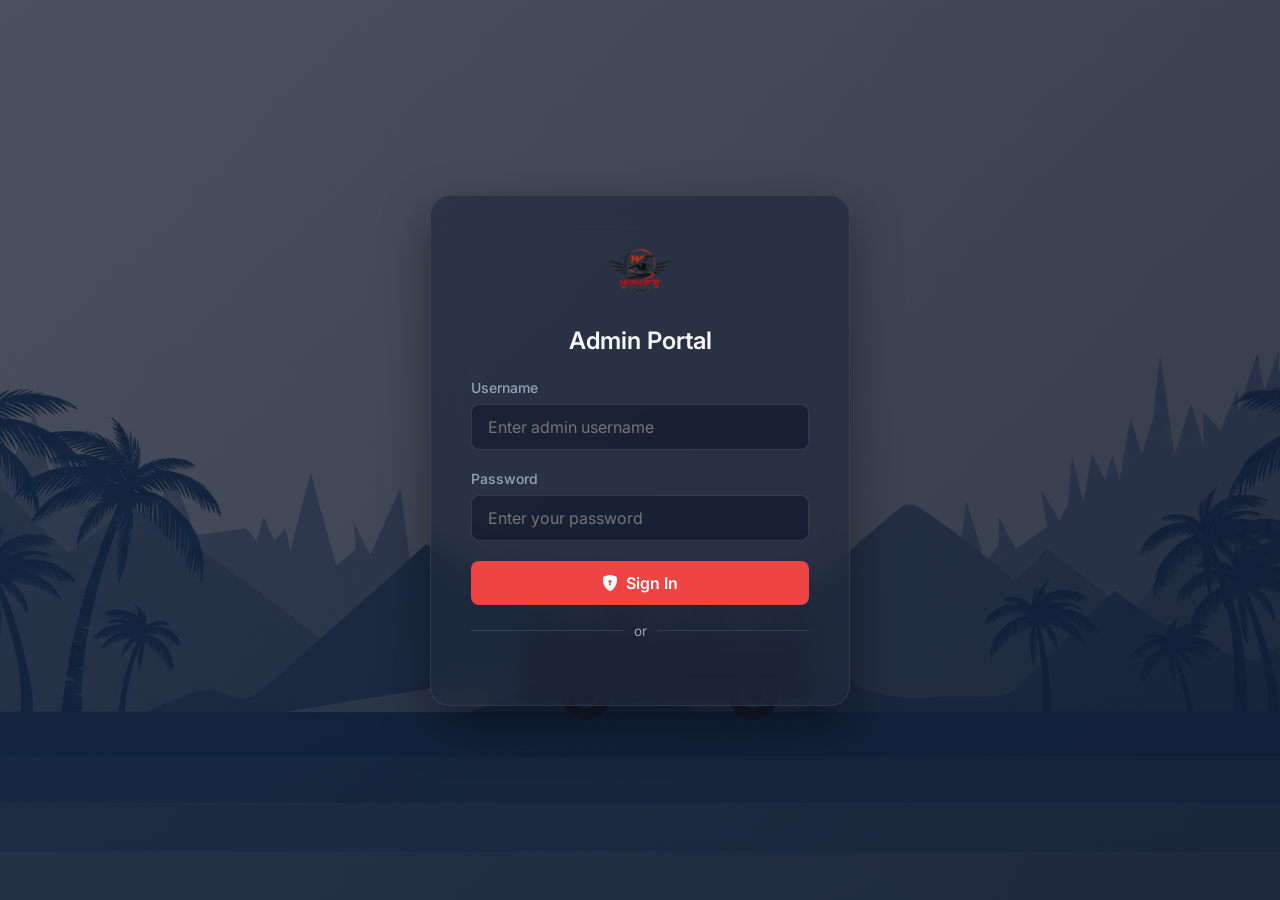
<file: admin.html>
<!DOCTYPE html>
<html lang="en">

<head>
    <meta charset="UTF-8">
    <meta name="viewport" content="width=device-width, initial-scale=1.0">
    <title>Wings Tours & Travels - Owner Dashboard</title>
    <!-- Google Fonts -->
    <link
        href="https://fonts.googleapis.com/css2?family=Inter:wght@300;400;500;600;700;800&family=Outfit:wght@400;500;600;700&display=swap"
        rel="stylesheet">
    <!-- Bootstrap Icons -->
    <link rel="stylesheet" href="https://cdn.jsdelivr.net/npm/bootstrap-icons@1.11.3/font/bootstrap-icons.min.css">
    <!-- Google Identity Services -->
    <script src="https://accounts.google.com/gsi/client" async defer></script>

    <style>
        :root {
            --bg-dark: #0f172a;
            --bg-card: #1e293b;
            --primary: #ef4444;
            --primary-hover: #dc2626;
            --accent: #f59e0b;
            --text-main: #f8fafc;
            --text-muted: #94a3b8;
            --success: #10b981;
            --danger: #ef4444;
            --border: #334155;
            --font-inter: 'Inter', sans-serif;
            --font-outfit: 'Outfit', sans-serif;
        }

        *,
        *::before,
        *::after {
            margin: 0;
            padding: 0;
            box-sizing: border-box;
        }

        img,
        table,
        select,
        input,
        textarea {
            max-width: 100%;
        }

        body {
            font-family: var(--font-inter);
            background-color: var(--bg-dark);
            color: var(--text-main);
            min-height: 100vh;
            overflow-x: hidden;
            width: 100%;
            max-width: 100vw;
        }

        a,
        button,
        input,
        select,
        textarea {
            font-family: inherit;
        }

        /* --- Login Screen --- */
        #loginScreen {
            position: fixed;
            top: 0;
            left: 0;
            width: 100vw;
            height: 100vh;
            background: linear-gradient(135deg, rgba(15, 23, 42, 0.75), rgba(15, 23, 42, 0.85)), url('images/hero.png') no-repeat center center/cover;
            display: flex;
            align-items: center;
            justify-content: center;
            z-index: 9999;
            transition: opacity 0.4s ease;
            backdrop-filter: blur(8px);
            -webkit-backdrop-filter: blur(8px);
        }

        .login-card {
            background: rgba(30, 41, 59, 0.65);
            backdrop-filter: blur(16px);
            -webkit-backdrop-filter: blur(16px);
            border: 1px solid rgba(255, 255, 255, 0.08);
            border-radius: 20px;
            padding: 40px;
            width: 90%;
            max-width: 420px;
            box-shadow: 0 20px 50px rgba(0, 0, 0, 0.4);
            text-align: center;
        }

        .login-logo {
            margin-bottom: 20px;
            display: flex;
            align-items: center;
            justify-content: center;
        }

        .login-logo-img {
            height: 70px;
            width: auto;
        }

        .login-card h2 {
            font-size: 1.5rem;
            margin-bottom: 24px;
            color: var(--text-main);
            font-weight: 600;
        }

        .form-group {
            margin-bottom: 20px;
            text-align: left;
        }

        .form-group label {
            display: block;
            font-size: 0.875rem;
            font-weight: 500;
            margin-bottom: 8px;
            color: var(--text-muted);
        }

        .form-input {
            width: 100%;
            background-color: rgba(15, 23, 42, 0.6);
            border: 1px solid rgba(255, 255, 255, 0.12);
            border-radius: 8px;
            padding: 12px 16px;
            color: var(--text-main);
            font-size: 1rem;
            transition: border-color 0.2s, box-shadow 0.2s;
        }

        .form-input:focus {
            outline: none;
            border-color: var(--primary);
            box-shadow: 0 0 0 3px rgba(239, 68, 68, 0.25);
        }

        .btn {
            display: inline-flex;
            align-items: center;
            justify-content: center;
            gap: 8px;
            background-color: var(--primary);
            color: white;
            border: none;
            border-radius: 8px;
            padding: 12px 24px;
            font-size: 1rem;
            font-weight: 600;
            cursor: pointer;
            width: 100%;
            transition: background-color 0.2s, transform 0.1s;
        }

        .btn:hover {
            background-color: var(--primary-hover);
        }

        .btn:active {
            transform: scale(0.98);
        }

        .btn-outline {
            background-color: transparent;
            border: 1px solid var(--border);
            color: var(--text-main);
        }

        .btn-outline:hover {
            background-color: rgba(255, 255, 255, 0.05);
        }

        .btn-danger {
            background-color: var(--danger);
        }

        .btn-danger:hover {
            background-color: #dc2626;
        }

        .btn-success {
            background-color: var(--success);
        }

        .btn-success:hover {
            background-color: #059669;
        }

        .login-error {
            color: var(--danger);
            font-size: 0.875rem;
            margin-top: 16px;
            display: none;
        }

        .login-divider {
            display: flex;
            align-items: center;
            text-align: center;
            margin: 18px 0;
            color: var(--text-muted);
            font-size: 0.85rem;
        }

        .login-divider::before,
        .login-divider::after {
            content: '';
            flex: 1;
            border-bottom: 1px solid var(--border);
        }

        .login-divider:not(:empty)::before {
            margin-right: .75em;
        }

        .login-divider:not(:empty)::after {
            margin-left: .75em;
        }

        .google-btn-container {
            display: flex;
            justify-content: center;
            margin-bottom: 8px;
            width: 100%;
        }

        /* --- Main Layout --- */
        #adminDashboard {
            display: flex;
            min-height: 100vh;
            overflow-x: hidden;
            width: 100%;
        }

        /* Sidebar */
        .sidebar {
            width: 260px;
            background-color: var(--bg-card);
            border-right: 1px solid var(--border);
            display: flex;
            flex-direction: column;
            position: fixed;
            height: 100vh;
            left: 0;
            top: 0;
            z-index: 100;
        }

        .sidebar-brand {
            padding: 24px;
            border-bottom: 1px solid var(--border);
            font-family: var(--font-outfit);
            font-weight: 700;
            font-size: 1.25rem;
            display: flex;
            align-items: center;
            gap: 10px;
            color: var(--text-main);
        }

        .sidebar-brand i {
            color: var(--primary);
        }

        .sidebar-menu {
            list-style: none;
            padding: 24px 16px;
            display: flex;
            flex-direction: column;
            gap: 8px;
            flex-grow: 1;
        }

        .sidebar-link {
            display: flex;
            align-items: center;
            gap: 12px;
            padding: 12px 16px;
            color: var(--text-muted);
            text-decoration: none;
            border-radius: 8px;
            font-weight: 500;
            transition: all 0.2s;
            cursor: pointer;
        }

        .sidebar-link:hover,
        .sidebar-link.active {
            color: var(--text-main);
            background-color: rgba(255, 255, 255, 0.05);
        }

        .sidebar-link.active {
            background-color: rgba(239, 68, 68, 0.15);
            color: var(--primary);
        }

        .sidebar-footer {
            padding: 20px;
            border-top: 1px solid var(--border);
        }

        /* Main Content Container */
        .main-wrapper {
            margin-left: 260px;
            flex-grow: 1;
            padding: 40px;
            min-height: 100vh;
            min-width: 0;
            max-width: 100%;
            overflow-x: hidden;
        }

        .header-bar {
            display: flex;
            justify-content: space-between;
            align-items: center;
            margin-bottom: 32px;
        }

        .header-title h1 {
            font-family: var(--font-outfit);
            font-size: 1.85rem;
            font-weight: 700;
            margin-bottom: 4px;
        }

        .header-title p {
            color: var(--text-muted);
            font-size: 0.95rem;
        }

        /* Tab Content Panel */
        .tab-panel {
            display: none;
        }

        .tab-panel.active {
            display: block;
        }

        /* Stats Grid */
        .stats-grid {
            display: grid;
            grid-template-columns: repeat(auto-fit, minmax(160px, 1fr));
            gap: 24px;
            margin-bottom: 40px;
        }

        .stat-card {
            background-color: var(--bg-card);
            border: 1px solid var(--border);
            border-radius: 12px;
            padding: 24px;
            display: flex;
            align-items: center;
            gap: 20px;
        }

        .stat-icon {
            width: 56px;
            height: 56px;
            border-radius: 12px;
            background-color: rgba(239, 68, 68, 0.1);
            color: var(--primary);
            display: flex;
            align-items: center;
            justify-content: center;
            font-size: 1.5rem;
        }

        .stat-card:nth-child(2) .stat-icon {
            background-color: rgba(245, 158, 11, 0.1);
            color: var(--accent);
        }

        .stat-card:nth-child(3) .stat-icon {
            background-color: rgba(16, 185, 129, 0.1);
            color: var(--success);
        }

        .stat-card:nth-child(4) .stat-icon {
            background-color: rgba(239, 68, 68, 0.1);
            color: var(--danger);
        }

        .stat-info h3 {
            font-size: 0.875rem;
            color: var(--text-muted);
            margin-bottom: 6px;
            font-weight: 500;
            text-transform: uppercase;
            letter-spacing: 0.5px;
        }

        .stat-info .stat-num {
            font-size: 1.75rem;
            font-weight: 700;
            font-family: var(--font-outfit);
        }

        /* Tables & Lists */
        .data-card {
            background-color: var(--bg-card);
            border: 1px solid var(--border);
            border-radius: 12px;
            overflow: hidden;
            margin-bottom: 30px;
        }

        .card-header {
            padding: 20px 24px;
            border-bottom: 1px solid var(--border);
            display: flex;
            justify-content: space-between;
            align-items: center;
        }

        .card-header h2 {
            font-size: 1.15rem;
            font-weight: 600;
            font-family: var(--font-outfit);
        }

        .table-responsive {
            overflow-x: auto;
            width: 100%;
            max-width: 100%;
            -webkit-overflow-scrolling: touch;
        }

        table {
            width: 100%;
            min-width: 0;
            border-collapse: collapse;
            text-align: left;
        }

        th {
            background-color: rgba(0, 0, 0, 0.15);
            color: var(--text-muted);
            font-weight: 600;
            font-size: 0.85rem;
            text-transform: uppercase;
            letter-spacing: 0.5px;
            padding: 16px 24px;
            border-bottom: 1px solid var(--border);
        }

        td {
            padding: 18px 24px;
            border-bottom: 1px solid var(--border);
            font-size: 0.95rem;
            color: #e2e8f0;
            vertical-align: middle;
        }

        tr:last-child td {
            border-bottom: none;
        }

        tr:hover td {
            background-color: rgba(255, 255, 255, 0.01);
        }

        /* Badges & Status */
        .badge {
            display: inline-flex;
            align-items: center;
            padding: 4px 10px;
            border-radius: 9999px;
            font-size: 0.75rem;
            font-weight: 600;
            text-transform: uppercase;
        }

        .badge-pending {
            background-color: rgba(245, 158, 11, 0.15);
            color: var(--accent);
        }

        .badge-confirmed {
            background-color: rgba(245, 158, 11, 0.15);
            color: var(--accent);
        }

        .badge-completed {
            background-color: rgba(16, 185, 129, 0.15);
            color: var(--success);
        }

        .badge-cancelled {
            background-color: rgba(239, 68, 68, 0.15);
            color: var(--danger);
        }

        .badge-read {
            background-color: rgba(255, 255, 255, 0.1);
            color: var(--text-muted);
        }

        .badge-resolved {
            background-color: rgba(16, 185, 129, 0.15);
            color: var(--success);
        }

        /* Action Buttons */
        .action-flex {
            display: flex;
            gap: 8px;
        }

        .btn-icon {
            width: 32px;
            height: 32px;
            border-radius: 6px;
            border: 1px solid var(--border);
            background-color: transparent;
            color: var(--text-main);
            cursor: pointer;
            display: flex;
            align-items: center;
            justify-content: center;
            transition: all 0.2s;
        }

        .btn-icon:hover {
            background-color: rgba(255, 255, 255, 0.05);
            border-color: var(--text-muted);
        }

        .btn-icon.delete:hover {
            background-color: rgba(239, 68, 68, 0.15);
            border-color: var(--danger);
            color: var(--danger);
        }

        .btn-icon.edit:hover {
            background-color: rgba(59, 130, 246, 0.15);
            border-color: #3b82f6;
            color: #3b82f6;
        }

        .btn-icon.whatsapp {
            background-color: rgba(37, 211, 102, 0.1);
            border-color: rgba(37, 211, 102, 0.3);
            color: #25D366;
        }

        .btn-icon.whatsapp:hover {
            background-color: #25D366;
            color: white;
        }

        .btn-icon.call {
            background-color: rgba(239, 68, 68, 0.1);
            border-color: rgba(239, 68, 68, 0.3);
            color: var(--primary);
        }

        .btn-icon.call:hover {
            background-color: var(--primary);
            color: white;
        }

        select.status-select {
            background-color: #0f172a;
            border: 1px solid var(--border);
            color: var(--text-main);
            padding: 6px 12px;
            border-radius: 6px;
            font-size: 0.85rem;
            cursor: pointer;
        }

        select.status-select:focus {
            outline: none;
            border-color: var(--primary);
        }

        /* Cards Layout for Packages/Gallery */
        .cards-list {
            display: grid;
            grid-template-columns: repeat(auto-fill, minmax(240px, 1fr));
            gap: 24px;
        }

        .item-card {
            background-color: var(--bg-card);
            border: 1px solid var(--border);
            border-radius: 12px;
            overflow: hidden;
            display: flex;
            flex-direction: column;
            transition: transform 0.2s;
        }

        .item-card:hover {
            transform: translateY(-4px);
        }

        .item-img-wrapper {
            position: relative;
            height: 180px;
            background-color: #0f172a;
        }

        .item-img {
            width: 100%;
            height: 100%;
            object-fit: contain;
        }

        .item-badge {
            position: absolute;
            top: 12px;
            left: 12px;
            background-color: var(--accent);
            color: #0f172a;
            padding: 4px 8px;
            border-radius: 4px;
            font-size: 0.75rem;
            font-weight: 700;
        }

        .item-body {
            padding: 20px;
            display: flex;
            flex-direction: column;
            flex-grow: 1;
        }

        .item-title {
            font-size: 1.1rem;
            font-weight: 600;
            margin-bottom: 8px;
            font-family: var(--font-outfit);
        }

        .item-meta {
            font-size: 0.85rem;
            color: var(--text-muted);
            margin-bottom: 12px;
            display: flex;
            justify-content: space-between;
        }

        .item-desc {
            font-size: 0.9rem;
            color: #cbd5e1;
            margin-bottom: 20px;
            line-height: 1.5;
            display: -webkit-box;
            -webkit-line-clamp: 3;
            -webkit-box-orient: vertical;
            overflow: hidden;
            flex-grow: 1;
            white-space: pre-wrap;
        }

        .item-footer {
            display: flex;
            justify-content: space-between;
            align-items: center;
            border-top: 1px solid var(--border);
            padding-top: 14px;
        }

        .item-price {
            font-size: 1.15rem;
            font-weight: 700;
            color: var(--primary);
        }

        /* --- Custom Modal --- */
        .modal {
            position: fixed;
            top: 0;
            left: 0;
            width: 100%;
            height: 100%;
            background-color: rgba(10, 15, 30, 0.85);
            backdrop-filter: blur(6px);
            -webkit-backdrop-filter: blur(6px);
            z-index: 2000;
            display: flex;
            align-items: flex-start;
            justify-content: center;
            overflow-y: auto;
            padding: 24px 16px 100px;
            opacity: 0;
            pointer-events: none;
            transition: opacity 0.25s ease;
        }

        .modal.active {
            opacity: 1;
            pointer-events: auto;
        }

        .modal-content {
            background-color: var(--bg-card);
            border: 1px solid rgba(255, 255, 255, 0.08);
            border-radius: 20px;
            width: 100%;
            max-width: 520px;
            padding: 28px 28px 32px;
            box-shadow: 0 24px 48px rgba(0, 0, 0, 0.5);
            transform: translateY(-20px);
            transition: transform 0.3s ease;
            margin: auto;
            position: relative;
        }

        .modal.active .modal-content {
            transform: translateY(0);
        }

        .modal-header {
            display: flex;
            justify-content: space-between;
            align-items: center;
            margin-bottom: 24px;
            border-bottom: 1px solid var(--border);
            padding-bottom: 14px;
        }

        .modal-header h3 {
            font-size: 1.3rem;
            font-weight: 600;
            font-family: var(--font-outfit);
        }

        .modal-close {
            background: rgba(255, 255, 255, 0.05);
            border: 1px solid var(--border);
            color: var(--text-muted);
            font-size: 1.4rem;
            cursor: pointer;
            width: 36px;
            height: 36px;
            border-radius: 50%;
            display: flex;
            align-items: center;
            justify-content: center;
            flex-shrink: 0;
            transition: background 0.2s, color 0.2s;
        }

        .modal-close:hover,
        .modal-close:active {
            background: rgba(239, 68, 68, 0.15);
            color: var(--primary);
            border-color: rgba(239, 68, 68, 0.3);
        }

        .form-row-2 {
            display: grid;
            grid-template-columns: 1fr 1fr;
            gap: 16px;
        }

        .checkbox-group {
            display: flex;
            align-items: center;
            gap: 10px;
            margin-bottom: 20px;
        }

        .checkbox-group input {
            width: 18px;
            height: 18px;
            cursor: pointer;
            accent-color: var(--primary);
        }

        /* Toast Notifications */
        .toast-container {
            position: fixed;
            bottom: 24px;
            right: 24px;
            z-index: 10000;
            display: flex;
            flex-direction: column;
            gap: 12px;
        }

        .toast {
            background-color: var(--bg-card);
            border-left: 4px solid var(--primary);
            border-radius: 6px;
            padding: 16px 20px;
            min-width: 280px;
            box-shadow: 0 4px 12px rgba(0, 0, 0, 0.3);
            display: flex;
            align-items: center;
            justify-content: space-between;
            gap: 16px;
            transform: translateY(20px);
            opacity: 0;
            animation: slideIn 0.3s forwards;
        }

        @keyframes slideIn {
            to {
                transform: translateY(0);
                opacity: 1;
            }
        }

        .toast.success {
            border-left-color: var(--success);
        }

        .toast.error {
            border-left-color: var(--danger);
        }

        .toast-close {
            background: transparent;
            border: none;
            color: var(--text-muted);
            cursor: pointer;
        }

        /* Utility classes */
        .text-center {
            text-align: center;
        }

        .py-5 {
            padding-top: 40px;
            padding-bottom: 40px;
        }

        .loader {
            border: 3px solid var(--border);
            border-top: 3px solid var(--primary);
            border-radius: 50%;
            width: 30px;
            height: 30px;
            animation: spin 1s linear infinite;
            margin: 20px auto;
        }

        @keyframes spin {
            0% {
                transform: rotate(0deg);
            }

            100% {
                transform: rotate(360deg);
            }
        }

        /* =========================================
           MOBILE-FIRST PHONE LAYOUT
           Client uses phone exclusively.
           All mobile styles are high priority.
        ========================================= */
        .mobile-bottom-nav,
        .mobile-top-bar {
            display: none;
        }

        .cell-label {
            display: none;
        }

        @media (max-width: 768px) {

            /* Hide desktop sidebar */
            .sidebar {
                display: none !important;
            }

            /* Mobile Top Bar */
            .mobile-top-bar {
                display: flex;
                position: fixed;
                top: 0;
                left: 0;
                width: 100%;
                height: 58px;
                background: #0f172a;
                border-bottom: 2px solid var(--primary);
                z-index: 1001;
                align-items: center;
                justify-content: space-between;
                padding: 0 16px;
                box-shadow: 0 2px 16px rgba(239, 68, 68, 0.15);
            }

            .mobile-logo img {
                height: 34px;
                width: auto;
            }

            .mobile-logout-btn {
                background: rgba(239, 68, 68, 0.12);
                border: 1px solid rgba(239, 68, 68, 0.3);
                color: var(--primary);
                font-size: 1.1rem;
                cursor: pointer;
                padding: 8px 12px;
                border-radius: 8px;
                transition: background 0.2s;
                display: flex;
                align-items: center;
                gap: 6px;
                font-size: 0.8rem;
                font-weight: 600;
            }

            .mobile-logout-btn:active {
                background: rgba(239, 68, 68, 0.3);
            }

            /* Mobile Bottom Navigation */
            .mobile-bottom-nav {
                display: flex;
                position: fixed;
                bottom: 0;
                left: 0;
                width: 100%;
                height: 68px;
                background: #1a2540;
                border-top: 1px solid #2d3a52;
                z-index: 1001;
                justify-content: space-around;
                align-items: center;
                padding: 0 4px;
                box-shadow: 0 -4px 24px rgba(0, 0, 0, 0.4);
            }

            .bottom-nav-link {
                display: flex;
                flex-direction: column;
                align-items: center;
                justify-content: center;
                color: #64748b;
                text-decoration: none;
                font-size: 0.62rem;
                font-weight: 600;
                gap: 3px;
                flex: 1;
                height: 100%;
                transition: color 0.2s;
                cursor: pointer;
                border-radius: 8px;
                letter-spacing: 0.2px;
                padding-top: 6px;
            }

            .bottom-nav-link i {
                font-size: 1.15rem;
                transition: transform 0.2s;
            }

            .bottom-nav-link.active {
                color: var(--primary);
            }

            .bottom-nav-link.active i {
                transform: scale(1.15);
            }

            /* Main content area — padding for top and bottom bars */
            .main-wrapper {
                margin-left: 0 !important;
                width: 100% !important;
                max-width: 100vw !important;
                overflow-x: hidden !important;
                padding-top: 70px;
                padding-bottom: 84px;
                padding-left: 12px;
                padding-right: 12px;
            }

            /* Header */
            .header-bar {
                margin-bottom: 16px;
                flex-direction: row;
                align-items: center;
                justify-content: space-between;
            }

            .header-title h1 {
                font-size: 1.3rem;
                margin-bottom: 2px;
            }

            .header-title p {
                font-size: 0.78rem;
            }

            /* Stats Grid — 2 columns on phone */
            .stats-grid {
                grid-template-columns: 1fr 1fr;
                gap: 12px;
                margin-bottom: 20px;
            }

            .stat-card {
                padding: 16px 14px;
                flex-direction: column;
                gap: 10px;
                text-align: center;
                border-radius: 14px;
            }

            .stat-icon {
                width: 44px;
                height: 44px;
                font-size: 1.2rem;
                margin: 0 auto;
            }

            .stat-info .stat-num {
                font-size: 1.5rem;
            }

            .stat-info h3 {
                font-size: 0.7rem;
            }

            /* Data cards */
            .data-card {
                border-radius: 12px;
                margin-bottom: 16px;
            }

            .card-header {
                padding: 14px 16px;
                flex-wrap: wrap;
                gap: 10px;
            }

            .card-header h2 {
                font-size: 1rem;
            }

            .card-header .btn {
                font-size: 0.78rem;
                padding: 6px 12px;
            }

            /* TABLE → CARD CONVERSION for mobile */
            .table-responsive {
                overflow-x: visible;
            }

            table {
                display: block;
            }

            thead {
                display: none !important;
            }

            tbody {
                display: block;
                padding: 12px;
            }

            tr {
                display: block;
                background: rgba(255, 255, 255, 0.03);
                border: 1px solid var(--border);
                border-radius: 12px;
                margin-bottom: 12px;
                padding: 14px;
                position: relative;
            }

            tr:last-child {
                margin-bottom: 0;
            }

            td {
                display: flex;
                align-items: flex-start;
                padding: 5px 0;
                font-size: 0.88rem;
                border: none;
                gap: 8px;
                line-height: 1.4;
            }

            td::before {
                content: attr(data-label);
                font-size: 0.68rem;
                font-weight: 700;
                color: var(--primary);
                text-transform: uppercase;
                letter-spacing: 0.5px;
                min-width: 72px;
                padding-top: 2px;
                flex-shrink: 0;
            }

            /* Cell label override */
            .cell-label {
                display: none;
            }

            /* Action buttons — larger touch targets */
            .action-flex {
                gap: 10px;
            }

            .btn-icon {
                width: 40px;
                height: 40px;
                border-radius: 10px;
                font-size: 1rem;
            }

            /* Status select — full width */
            select.status-select {
                width: 100%;
                padding: 8px 12px;
                font-size: 0.85rem;
            }

            /* Package/Gallery cards */
            .cards-list {
                grid-template-columns: 1fr;
                gap: 16px;
            }

            /* Modals — centered scrollable on mobile */
            .modal {
                padding: 70px 12px 84px;
                align-items: flex-start;
            }

            .modal-content {
                width: 100%;
                max-width: 100%;
                border-radius: 16px;
                position: relative;
                bottom: auto;
                left: auto;
                margin: 0 auto;
                transform: translateY(20px);
            }

            .modal.active .modal-content {
                transform: translateY(0);
            }

            /* Form adjustments */
            .form-row-2 {
                grid-template-columns: 1fr;
            }

            .form-input {
                font-size: 16px;
                /* prevents iOS zoom on focus */
            }

            /* Toast — full width at bottom */
            .toast-container {
                bottom: 80px;
                left: 12px;
                right: 12px;
            }

            .toast {
                min-width: unset;
                width: 100%;
            }
        }
    </style>
</head>

<body>

    <!-- ==================== LOGIN SCREEN ==================== -->
    <div id="loginScreen">
        <div class="login-card">
            <div class="login-logo">
                <img src="images/Logo.png" alt="Wings Tours & Travels" class="login-logo-img">
            </div>
            <h2>Admin Portal</h2>
            <form id="loginForm">
                <div class="form-group">
                    <label for="username">Username</label>
                    <input type="text" id="username" class="form-input" placeholder="Enter admin username" required
                        autocomplete="username">
                </div>
                <div class="form-group">
                    <label for="password">Password</label>
                    <input type="password" id="password" class="form-input" placeholder="Enter your password" required
                        autocomplete="current-password">
                </div>
                <button type="submit" class="btn"><i class="bi bi-shield-lock-fill"></i> Sign In</button>
            </form>
            <div class="login-divider">or</div>
            <div id="googleBtnContainer" class="google-btn-container"></div>
            <p class="login-error" id="loginError"></p>
        </div>
    </div>

    <!-- ==================== MAIN DASHBOARD ==================== -->
    <div id="adminDashboard">

        <!-- DESKTOP SIDEBAR -->
        <aside class="sidebar">
            <div class="sidebar-brand">
                <img src="images/Logo.png" alt="Wings" style="height:40px; width:auto;">
            </div>
            <ul class="sidebar-menu">
                <li>
                    <a class="sidebar-link active" data-tab="overview">
                        <i class="bi bi-grid-1x2-fill"></i> Overview
                    </a>
                </li>
                <li>
                    <a class="sidebar-link" data-tab="bookings">
                        <i class="bi bi-calendar-check-fill"></i> Bookings
                    </a>
                </li>
                <li>
                    <a class="sidebar-link" data-tab="enquiries">
                        <i class="bi bi-envelope-fill"></i> Enquiries
                    </a>
                </li>
                <li>
                    <a class="sidebar-link" data-tab="packages">
                        <i class="bi bi-map-fill"></i> Tour Packages
                    </a>
                </li>
                <li>
                    <a class="sidebar-link" data-tab="gallery">
                        <i class="bi bi-images"></i> Gallery
                    </a>
                </li>
                <li>
                    <a class="sidebar-link" data-tab="fleet">
                        <i class="bi bi-truck"></i> Fleet
                    </a>
                </li>
                <li>
                    <a class="sidebar-link" data-tab="rentals">
                        <i class="bi bi-car-front-fill"></i> Rentals
                    </a>
                </li>
            </ul>
            <div class="sidebar-footer">
                <button class="btn btn-outline" id="logoutBtn" style="width:100%;">
                    <i class="bi bi-box-arrow-right"></i> Logout
                </button>
            </div>
        </aside>

        <!-- MOBILE TOP BAR -->
        <div class="mobile-top-bar">
            <div class="mobile-logo">
                <img src="images/Logo.png" alt="Wings Tours">
            </div>
            <button class="mobile-logout-btn" id="mobileLogoutBtn" title="Logout">
                <i class="bi bi-box-arrow-right"></i>
            </button>
        </div>

        <!-- MOBILE BOTTOM NAV -->
        <nav class="mobile-bottom-nav">
            <a class="bottom-nav-link active" data-tab="overview">
                <i class="bi bi-grid-1x2-fill"></i>
                <span>Overview</span>
            </a>
            <a class="bottom-nav-link" data-tab="bookings">
                <i class="bi bi-calendar-check-fill"></i>
                <span>Bookings</span>
            </a>
            <a class="bottom-nav-link" data-tab="enquiries">
                <i class="bi bi-envelope-fill"></i>
                <span>Enquiries</span>
            </a>
            <a class="bottom-nav-link" data-tab="packages">
                <i class="bi bi-map-fill"></i>
                <span>Packages</span>
            </a>
            <a class="bottom-nav-link" data-tab="gallery">
                <i class="bi bi-images"></i>
                <span>Gallery</span>
            </a>
            <a class="bottom-nav-link" data-tab="fleet">
                <i class="bi bi-truck"></i>
                <span>Fleet</span>
            </a>
            <a class="bottom-nav-link" data-tab="rentals">
                <i class="bi bi-car-front-fill"></i>
                <span>Rentals</span>
            </a>
        </nav>

        <!-- MAIN CONTENT -->
        <main class="main-wrapper">
            <div class="header-bar">
                <div class="header-title">
                    <h1>Dashboard</h1>
                    <p>Welcome back, Admin. Here's your overview.</p>
                </div>
            </div>

            <!-- ==================== TAB 1: OVERVIEW ==================== -->
            <section id="tab-overview" class="tab-panel active">
                <div class="stats-grid">
                    <div class="stat-card">
                        <div class="stat-icon"><i class="bi bi-calendar-check"></i></div>
                        <div class="stat-info">
                            <h3>Total Bookings</h3>
                            <div class="stat-num" id="statBookings">0</div>
                        </div>
                    </div>
                    <div class="stat-card">
                        <div class="stat-icon"><i class="bi bi-envelope"></i></div>
                        <div class="stat-info">
                            <h3>Enquiries</h3>
                            <div class="stat-num" id="statEnquiries">0</div>
                        </div>
                    </div>
                    <div class="stat-card">
                        <div class="stat-icon"><i class="bi bi-map"></i></div>
                        <div class="stat-info">
                            <h3>Tour Packages</h3>
                            <div class="stat-num" id="statPackages">0</div>
                        </div>
                    </div>
                    <div class="stat-card">
                        <div class="stat-icon"><i class="bi bi-images"></i></div>
                        <div class="stat-info">
                            <h3>Gallery Items</h3>
                            <div class="stat-num" id="statGallery">0</div>
                        </div>
                    </div>
                </div>

                <!-- Recent Bookings Table -->
                <div class="data-card">
                    <div class="card-header">
                        <h2>Recent Booking Inquiries</h2>
                        <a class="btn sidebar-link" style="width:auto; padding: 6px 12px; font-size:0.85rem;"
                            data-tab="bookings">View All</a>
                    </div>
                    <div class="table-responsive">
                        <table id="recentBookingsTable">
                            <thead>
                                <tr>
                                    <th>Customer</th>
                                    <th>Service</th>
                                    <th>Route</th>
                                    <th>Date</th>
                                    <th>Status</th>
                                    <th>Action</th>
                                </tr>
                            </thead>
                            <tbody>
                                <tr>
                                    <td colspan="6" class="text-center py-5">Loading recent bookings...</td>
                                </tr>
                            </tbody>
                        </table>
                    </div>
                </div>
            </section>

            <!-- ==================== TAB 2: BOOKINGS MANAGER ==================== -->
            <section id="tab-bookings" class="tab-panel">
                <div class="data-card">
                    <div class="card-header">
                        <h2>All Booking Inquiries</h2>
                        <button class="btn btn-outline" style="width:auto; padding: 6px 12px; font-size:0.85rem;"
                            onclick="loadBookings()">Refresh <i class="bi bi-arrow-clockwise"></i></button>
                    </div>
                    <div class="table-responsive">
                        <table id="bookingsTable">
                            <thead>
                                <tr>
                                    <th>Customer Details</th>
                                    <th>Service</th>
                                    <th>Pickup & Destination</th>
                                    <th>Date & Pax</th>
                                    <th>Special Request</th>
                                    <th>Status</th>
                                    <th>Quick Actions</th>
                                </tr>
                            </thead>
                            <tbody>
                                <tr>
                                    <td colspan="7" class="text-center py-5">No bookings logged yet.</td>
                                </tr>
                            </tbody>
                        </table>
                    </div>
                </div>
            </section>

            <!-- ==================== TAB 3: CONTACT ENQUIRIES ==================== -->
            <section id="tab-enquiries" class="tab-panel">
                <div class="data-card">
                    <div class="card-header">
                        <h2>Website General Enquiries</h2>
                        <button class="btn btn-outline" style="width:auto; padding: 6px 12px; font-size:0.85rem;"
                            onclick="loadEnquiries()">Refresh <i class="bi bi-arrow-clockwise"></i></button>
                    </div>
                    <div class="table-responsive">
                        <table id="enquiriesTable">
                            <thead>
                                <tr>
                                    <th>Contact Details</th>
                                    <th>Message</th>
                                    <th>Date Received</th>
                                    <th>Status</th>
                                    <th>Actions</th>
                                </tr>
                            </thead>
                            <tbody>
                                <tr>
                                    <td colspan="5" class="text-center py-5">No inquiries logged yet.</td>
                                </tr>
                            </tbody>
                        </table>
                    </div>
                </div>
            </section>

            <!-- ==================== TAB 4: TOUR PACKAGES CRUD ==================== -->
            <section id="tab-packages" class="tab-panel">
                <div style="display:flex; justify-content:space-between; align-items:center; margin-bottom:16px;">
                    <h2 style="font-family:var(--font-outfit); font-size:1.1rem;">Tour Packages</h2>
                    <button class="btn" style="width:auto; padding:10px 16px; font-size:0.85rem;"
                        onclick="openModal('packageModal')">
                        <i class="bi bi-plus-lg"></i> Add Tour
                    </button>
                </div>
                <div class="cards-list" id="packagesGrid">
                    <!-- Dynamic Package Cards -->
                </div>
            </section>

            <!-- ==================== TAB 5: GALLERY CRUD ==================== -->
            <section id="tab-gallery" class="tab-panel">
                <div style="display:flex; justify-content:space-between; align-items:center; margin-bottom:16px;">
                    <h2 style="font-family:var(--font-outfit); font-size:1.1rem;">Gallery</h2>
                    <button class="btn" style="width:auto; padding:10px 16px; font-size:0.85rem;"
                        onclick="openModal('galleryModal')">
                        <i class="bi bi-cloud-arrow-up-fill"></i> Upload
                    </button>
                </div>
                <div class="cards-list" id="galleryGrid">
                    <!-- Dynamic Gallery Cards -->
                </div>
            </section>

            <!-- ==================== TAB 6: FLEET CRUD ==================== -->
            <section id="tab-fleet" class="tab-panel">
                <div style="display:flex; justify-content:space-between; align-items:center; margin-bottom:16px;">
                    <h2 style="font-family:var(--font-outfit); font-size:1.1rem;">Our Fleet</h2>
                    <button class="btn" style="width:auto; padding:10px 16px; font-size:0.85rem;"
                        onclick="openModal('vehicleModal')">
                        <i class="bi bi-plus-lg"></i> Add Vehicle
                    </button>
                </div>
                <div class="cards-list" id="vehiclesGrid">
                    <!-- Dynamic Vehicle Cards -->
                </div>
            </section>

            <!-- ==================== TAB 7: RENTALS ==================== -->
            <section id="tab-rentals" class="tab-panel">
                <div style="display:flex; justify-content:space-between; align-items:center; margin-bottom:16px;">
                    <h2 style="font-family:var(--font-outfit); font-size:1.1rem;">Car Rental Tariffs</h2>
                    <button class="btn" style="width:auto; padding:10px 16px; font-size:0.85rem;"
                        onclick="openModal('rentalModal')">
                        <i class="bi bi-plus-lg"></i> Add Rental Car
                    </button>
                </div>
                <div class="cards-list" id="rentalsGrid">
                    <!-- Dynamic Rental Cards -->
                </div>
            </section>
        </main>
    </div>

    <!-- ==================== ADD TOUR PACKAGE MODAL ==================== -->
    <div id="packageModal" class="modal">
        <div class="modal-content">
            <div class="modal-header">
                <h3>Add Featured Tour Package</h3>
                <button class="modal-close" onclick="closeModal('packageModal')">&times;</button>
            </div>
            <form id="packageForm">
                <div class="form-group">
                    <label for="packageTitle">Package Title *</label>
                    <input type="text" id="packageTitle" class="form-input" required
                        placeholder="e.g. Scenic Konkan Coastal Trail">
                </div>
                <div class="form-row-2">
                    <div class="form-group">
                        <label for="packageDuration">Duration *</label>
                        <input type="text" id="packageDuration" class="form-input" required
                            placeholder="e.g. 3 Nights / 4 Days">
                    </div>
                    <div class="form-group">
                        <label for="packagePrice">Price Details *</label>
                        <input type="text" id="packagePrice" class="form-input" required
                            placeholder="e.g. Starting ₹6,999">
                    </div>
                </div>
                <div class="form-row-2">
                    <div class="form-group">
                        <label for="packageBadge">Promo Badge</label>
                        <input type="text" id="packageBadge" class="form-input" placeholder="e.g. Popular, Best Seller">
                    </div>
                    <div class="form-group">
                        <label for="packageCategory">Category tag</label>
                        <input type="text" id="packageCategory" class="form-input" placeholder="e.g. Coastal, Weekend">
                    </div>
                </div>
                <div class="form-group">
                    <label for="packageDescription">Package Description *</label>
                    <textarea id="packageDescription" class="form-input" rows="3" required
                        placeholder="Describe tour outline, inclusion, itinerary highlights..."></textarea>
                </div>
                <div class="form-group">
                    <label for="packageImage">Cover Photo Upload *</label>
                    <input type="file" id="packageImage" class="form-input" required accept="image/*">
                    <small style="color: var(--text-muted); font-size: 0.75rem; margin-top: 4px; display: block;">Recommended size: 800x600 pixels (4:3 ratio) or landscape flyers. <a href="javascript:void(0)" onclick="helpResizeImage('package')" style="color: var(--primary); text-decoration: underline; margin-left: 8px; font-weight: 500;"><i class="bi bi-magic"></i> Help me resize with ChatGPT</a></small>
                </div>
                <div class="checkbox-group">
                    <input type="checkbox" id="packageFeatured" checked>
                    <label for="packageFeatured">Show in Featured Section (Homepage)</label>
                </div>
                <button type="submit" class="btn">Create Package <i class="bi bi-plus-circle"></i></button>
            </form>
        </div>
    </div>

    <!-- ==================== ADD GALLERY PHOTO MODAL ==================== -->
    <div id="galleryModal" class="modal">
        <div class="modal-content">
            <div class="modal-header">
                <h3>Upload Gallery Photo</h3>
                <button class="modal-close" onclick="closeModal('galleryModal')">&times;</button>
            </div>
            <form id="galleryForm">
                <div class="form-group">
                    <label for="galleryTitle">Photo Title *</label>
                    <input type="text" id="galleryTitle" class="form-input" required
                        placeholder="e.g. Premium Tempo Traveller Interior">
                </div>
                <div class="form-group">
                    <label for="galleryCategory">Category *</label>
                    <select id="galleryCategory" class="form-input" required>
                        <option value="" disabled selected>Select Category</option>
                        <option value="cars">Luxury Cars</option>
                        <option value="buses">Tempo & Buses</option>
                        <option value="destinations">Destinations</option>
                        <option value="trips">Trips & Travelers</option>
                    </select>
                </div>
                <div class="form-group">
                    <label for="galleryDescription">Short Description</label>
                    <input type="text" id="galleryDescription" class="form-input" placeholder="e.g. airport taxi run">
                </div>
                <div class="form-group">
                    <label for="galleryImage">Select Image File *</label>
                    <input type="file" id="galleryImage" class="form-input" required accept="image/*">
                    <small style="color: var(--text-muted); font-size: 0.75rem; margin-top: 4px; display: block;">Recommended width: 800-1200 pixels. Supports both portrait and landscape (masonry layout). <a href="javascript:void(0)" onclick="helpResizeImage('gallery')" style="color: var(--primary); text-decoration: underline; margin-left: 8px; font-weight: 500;"><i class="bi bi-magic"></i> Help me optimize with ChatGPT</a></small>
                </div>
                <button type="submit" class="btn">Upload Photo <i class="bi bi-cloud-arrow-up-fill"></i></button>
            </form>
        </div>
    </div>

    <!-- ==================== ADD VEHICLE MODAL ==================== -->
    <div id="vehicleModal" class="modal">
        <div class="modal-content">
            <div class="modal-header">
                <h3>Add Vehicle to Fleet</h3>
                <button class="modal-close" onclick="closeModal('vehicleModal')">&times;</button>
            </div>
            <form id="vehicleForm">
                <div class="form-row-2">
                    <div class="form-group">
                        <label for="vehicleName">Vehicle Name *</label>
                        <input type="text" id="vehicleName" class="form-input" required
                            placeholder="e.g. Toyota Innova Crysta">
                    </div>
                    <div class="form-group">
                        <label for="vehicleType">Vehicle Type *</label>
                        <select id="vehicleType" class="form-input" required>
                            <option value="" disabled selected>Select type</option>
                            <option value="Sedan">Sedan</option>
                            <option value="SUV">SUV</option>
                            <option value="Hatchback">Hatchback</option>
                            <option value="Innova">Innova</option>
                            <option value="Ertiga">Ertiga</option>
                            <option value="Tempo Traveller">Tempo Traveller</option>
                            <option value="Mini Bus">Mini Bus</option>
                            <option value="Luxury Bus">Luxury Bus</option>
                            <option value="Other">Other</option>
                        </select>
                    </div>
                </div>
                <div class="form-row-2">
                    <div class="form-group">
                        <label for="vehicleCapacity">Seating Capacity *</label>
                        <input type="number" id="vehicleCapacity" class="form-input" required min="1" max="60"
                            placeholder="e.g. 7">
                    </div>
                    <div class="form-group">
                        <label for="vehicleFuelType">Fuel Type</label>
                        <select id="vehicleFuelType" class="form-input">
                            <option value="Diesel" selected>Diesel</option>
                            <option value="Petrol">Petrol</option>
                            <option value="CNG">CNG</option>
                            <option value="Electric">Electric</option>
                            <option value="Hybrid">Hybrid</option>
                        </select>
                    </div>
                </div>
                <div class="form-row-2">
                    <div class="form-group">
                        <label for="vehicleTransmission">Transmission</label>
                        <select id="vehicleTransmission" class="form-input">
                            <option value="Manual" selected>Manual</option>
                            <option value="Automatic">Automatic</option>
                        </select>
                    </div>
                    <div class="form-group">
                        <label for="vehiclePricePerKm">Price per KM</label>
                        <input type="text" id="vehiclePricePerKm" class="form-input" placeholder="e.g. ₹14/km">
                    </div>
                </div>
                <div class="form-group">
                    <label for="vehicleFeatures">Key Features (comma-separated)</label>
                    <input type="text" id="vehicleFeatures" class="form-input"
                        placeholder="e.g. GPS Tracking, AC, Charging Ports">
                </div>
                <div class="checkbox-group">
                    <input type="checkbox" id="vehicleAC" checked>
                    <label for="vehicleAC">Air Conditioned (AC)</label>
                </div>
                <div class="form-group">
                    <label for="vehicleImage">Vehicle Photo *</label>
                    <input type="file" id="vehicleImage" class="form-input" required accept="image/*">
                    <small style="color: var(--text-muted); font-size: 0.75rem; margin-top: 4px; display: block;">Recommended size: 800x500 pixels (landscape). Side-profile or front 3/4 view of the vehicle is best. <a href="javascript:void(0)" onclick="helpResizeImage('vehicle')" style="color: var(--primary); text-decoration: underline; margin-left: 8px; font-weight: 500;"><i class="bi bi-magic"></i> Help me resize with ChatGPT</a></small>
                </div>
                <button type="submit" class="btn">Add to Fleet <i class="bi bi-plus-circle"></i></button>
            </form>
        </div>
    </div>

    <!-- ==================== ADD RENTAL VEHICLE MODAL ==================== -->
    <div id="rentalModal" class="modal">
        <div class="modal-content">
            <div class="modal-header">
                <h3>Add Rental Vehicle (Rates)</h3>
                <button class="modal-close" onclick="closeModal('rentalModal')">&times;</button>
            </div>
            <form id="rentalForm">
                <div class="form-row-2">
                    <div class="form-group">
                        <label for="rentalType">Vehicle Type *</label>
                        <select id="rentalType" class="form-input" required>
                            <option value="" disabled selected>Select type</option>
                            <option value="Sedan">Sedan</option>
                            <option value="SUV">SUV</option>
                            <option value="Hatchback">Hatchback</option>
                            <option value="Innova">Innova</option>
                            <option value="Ertiga">Ertiga</option>
                            <option value="Tempo Traveller">Tempo Traveller</option>
                            <option value="Mini Bus">Mini Bus</option>
                            <option value="Luxury Bus">Luxury Bus</option>
                            <option value="Other">Other</option>
                        </select>
                    </div>
                    <div class="form-group">
                        <label for="rentalCapacity">Seating Capacity *</label>
                        <input type="number" id="rentalCapacity" class="form-input" required min="1" max="60"
                            placeholder="e.g. 7">
                    </div>
                </div>
                <div class="form-row-2">
                    <div class="form-group">
                        <label for="rentalRatePerKm">Rate Per KM</label>
                        <input type="text" id="rentalRatePerKm" class="form-input" placeholder="e.g. ₹12/km">
                    </div>
                    <div class="form-group">
                        <label for="rentalRatePerDay">Rate Per Day</label>
                        <input type="text" id="rentalRatePerDay" class="form-input" placeholder="e.g. ₹3,000/day">
                    </div>
                </div>
                <div class="form-row-2">
                    <div class="form-group">
                        <label for="rentalMinFare">Minimum Fare</label>
                        <input type="text" id="rentalMinFare" class="form-input" placeholder="e.g. ₹600/km">
                    </div>
                </div>
                <div class="form-group">
                    <label for="rentalFeatures">Key Features (comma-separated)</label>
                    <input type="text" id="rentalFeatures" class="form-input"
                        placeholder="e.g. Push-back seats, Music system">
                </div>
                <div class="checkbox-group">
                    <input type="checkbox" id="rentalAC" checked>
                    <label for="rentalAC">Air Conditioned (AC)</label>
                </div>
                <div class="form-group">
                    <label for="rentalImage">Vehicle Photo *</label>
                    <input type="file" id="rentalImage" class="form-input" required accept="image/*">
                    <small style="color: var(--text-muted); font-size: 0.75rem; margin-top: 4px; display: block;">Recommended size: 800x500 pixels (landscape). Side-profile or front 3/4 view of the vehicle is best. <a href="javascript:void(0)" onclick="helpResizeImage('vehicle')" style="color: var(--primary); text-decoration: underline; margin-left: 8px; font-weight: 500;"><i class="bi bi-magic"></i> Help me resize with ChatGPT</a></small>
                </div>
                <button type="submit" class="btn">Add to Rentals <i class="bi bi-plus-circle"></i></button>
            </form>
        </div>
    </div>

    <!-- Toast Notification Container -->
    <div class="toast-container" id="toastContainer"></div>

    <!-- --- Core Dashboard JS Client --- -->
    <script>
        const API_BASE = window.location.hostname === 'localhost' || window.location.hostname === '127.0.0.1'
            ? 'http://localhost:5000/api'
            : 'https://wings-backend-jada.onrender.com/api';
        let token = localStorage.getItem('wings_token');
        let packagesList = [];
        let galleryList = [];
        let vehiclesList = [];
        let rentalsList = [];

        // Copy ChatGPT resize prompt and open ChatGPT
        function helpResizeImage(type) {
            let promptText = '';
            if (type === 'package') {
                promptText = "Resize and expand the canvas of the uploaded image to exactly 800 × 600 pixels (4:3 landscape). Do not crop, zoom, rotate, or alter any part of the original design. Preserve all text, logos, graphics, colors, fonts, spacing, and layout exactly as they are. Only extend the background where necessary to fill the additional canvas area, seamlessly matching the existing background style, colors, gradients, patterns, and lighting. Do not add, remove, redesign, enhance, or modify any content. The only change should be the canvas size, resulting in an image that is exactly 800 × 600 pixels while keeping the original flyer completely intact.";
            } else if (type === 'gallery') {
                promptText = "Please optimize and crop this travel photo to be suitable for a high-quality website gallery. Keep the layout clean and ensure the key subject is centered and clearly visible.";
            } else {
                promptText = "Please crop or expand the background of this vehicle photo to fit a 1.6:1 aspect ratio (landscape, e.g. 800x500 pixels) ensuring the vehicle is centered, fully visible, and not cropped.";
            }
            
            navigator.clipboard.writeText(promptText).then(() => {
                showToast('ChatGPT prompt copied! Opening ChatGPT...', 'success');
                setTimeout(() => {
                    window.open('https://chatgpt.com', '_blank');
                }, 1000);
            }).catch(err => {
                console.error('Could not copy text: ', err);
                showToast('Opening ChatGPT...', 'info');
                window.open('https://chatgpt.com', '_blank');
            });
        }

        // Global fetch interceptor to handle expired or invalid JWT tokens (401 Unauthorized)
        const originalFetch = window.fetch;
        window.fetch = async function (...args) {
            const response = await originalFetch(...args);
            if (response.status === 401) {
                const url = args[0] ? args[0].toString() : '';
                if (!url.includes('/admin/login') && !url.includes('/admin/google-login')) {
                    localStorage.removeItem('wings_token');
                    token = null;
                    document.getElementById('loginScreen').style.display = 'flex';
                    document.getElementById('loginScreen').style.opacity = 1;
                    showToast('Session expired. Please log in again.', 'error');
                }
            }
            return response;
        };

        // Check if admin is logged in
        document.addEventListener('DOMContentLoaded', () => {
            initGoogleSignIn();

            const role = localStorage.getItem('wings_role');
            if (token) {
                if (role === 'user') {
                    localStorage.removeItem('wings_token');
                    localStorage.removeItem('wings_role');
                    token = null;
                    window.location.href = 'index.html';
                    return;
                }
                document.getElementById('loginScreen').style.display = 'none';
                initDashboard();
            }

            // Tab Link listeners
            document.querySelectorAll('.sidebar-link, .bottom-nav-link').forEach(link => {
                link.addEventListener('click', (e) => {
                    const tabId = link.getAttribute('data-tab');
                    switchTab(tabId);
                });
            });

            // Login Listener
            document.getElementById('loginForm').addEventListener('submit', async (e) => {
                e.preventDefault();
                const usernameInput = document.getElementById('username').value.trim();
                const passwordInput = document.getElementById('password').value;
                const errorDiv = document.getElementById('loginError');
                errorDiv.style.display = 'none';

                try {
                    const response = await fetch(`${API_BASE}/admin/login`, {
                        method: 'POST',
                        headers: {
                            'Content-Type': 'application/json'
                        },
                        body: JSON.stringify({ username: usernameInput, password: passwordInput })
                    });

                    const resData = await response.json();
                    if (resData.success) {
                        const userRole = resData.admin && resData.admin.role || 'admin';
                        if (userRole === 'user') {
                            localStorage.removeItem('wings_token');
                            localStorage.removeItem('wings_role');
                            token = null;
                            showToast('Login successful! Redirecting...', 'success');
                            setTimeout(() => {
                                window.location.href = 'index.html';
                            }, 1000);
                            return;
                        }

                        token = resData.token;
                        localStorage.setItem('wings_token', token);
                        localStorage.setItem('wings_role', userRole);

                        // Hide login screen
                        document.getElementById('loginScreen').style.opacity = 0;
                        setTimeout(() => {
                            document.getElementById('loginScreen').style.display = 'none';
                        }, 400);

                        showToast('Welcome back, admin!', 'success');
                        initDashboard();
                    } else {
                        errorDiv.innerText = resData.message || 'Invalid username or password.';
                        errorDiv.style.display = 'block';
                    }
                } catch (err) {
                    errorDiv.innerText = `Connection refused. Check if the backend server at ${API_BASE} is running and online.`;
                    errorDiv.style.display = 'block';
                    console.error(err);
                }
            });

            // Auto-formatting for pricing and rates fields
            function formatPriceField(inputEl, type) {
                let val = inputEl.value.trim();
                if (!val) return;

                // Extract all digits to format them cleanly
                const cleanDigits = val.replace(/[^\d]/g, '');
                if (!cleanDigits) return;

                const numberVal = parseInt(cleanDigits, 10);
                if (isNaN(numberVal)) return;

                const formattedNum = numberVal.toLocaleString('en-IN');

                if (type === 'per_km') {
                    inputEl.value = `₹${formattedNum}/km`;
                } else if (type === 'per_day') {
                    inputEl.value = `₹${formattedNum}/day`;
                } else if (type === 'min_km') {
                    inputEl.value = `${formattedNum} km`;
                } else if (type === 'min_fare') {
                    inputEl.value = `₹${formattedNum}/km`;
                } else if (type === 'starting_price') {
                    inputEl.value = `Starting ₹${formattedNum}`;
                }
            }

            const formatConfig = [
                { id: 'rentalRatePerKm', type: 'per_km' },
                { id: 'rentalRatePerDay', type: 'per_day' },
                { id: 'rentalMinFare', type: 'min_fare' },
                { id: 'vehiclePricePerKm', type: 'per_km' },
                { id: 'packagePrice', type: 'starting_price' }
            ];

            formatConfig.forEach(cfg => {
                const el = document.getElementById(cfg.id);
                if (el) {
                    el.addEventListener('blur', () => formatPriceField(el, cfg.type));
                    el.addEventListener('change', () => formatPriceField(el, cfg.type));
                }
            });

            // Logout Listener
            document.getElementById('logoutBtn').addEventListener('click', () => {
                localStorage.removeItem('wings_token');
                localStorage.removeItem('wings_role');
                token = null;
                document.getElementById('loginScreen').style.display = 'flex';
                document.getElementById('loginScreen').style.opacity = 1;
                showToast('Logged out successfully.', 'success');
            });

            // Mobile Logout Listener
            const mobileLogout = document.getElementById('mobileLogoutBtn');
            if (mobileLogout) {
                mobileLogout.addEventListener('click', () => {
                    localStorage.removeItem('wings_token');
                    localStorage.removeItem('wings_role');
                    token = null;
                    document.getElementById('loginScreen').style.display = 'flex';
                    document.getElementById('loginScreen').style.opacity = 1;
                    showToast('Logged out successfully.', 'success');
                });
            }

            // Package Form Listener
            document.getElementById('packageForm').addEventListener('submit', async (e) => {
                e.preventDefault();
                const form = document.getElementById('packageForm');
                const btn = form.querySelector('button[type="submit"]');
                const mode = form.getAttribute('data-mode') || 'add';
                const id = form.getAttribute('data-id');

                btn.disabled = true;
                btn.innerHTML = 'Uploading... <span class="spinner-border spinner-border-sm" role="status" aria-hidden="true"></span>';

                // Format price field before submission to ensure consistent Starting prefix
                const pkgPriceEl = document.getElementById('packagePrice');
                if (pkgPriceEl) {
                    formatPriceField(pkgPriceEl, 'starting_price');
                }

                const formData = new FormData();
                formData.append('title', document.getElementById('packageTitle').value);
                formData.append('duration', document.getElementById('packageDuration').value);
                formData.append('price', document.getElementById('packagePrice').value);
                formData.append('badge', document.getElementById('packageBadge').value);
                formData.append('category', document.getElementById('packageCategory').value);
                formData.append('description', document.getElementById('packageDescription').value);
                formData.append('isFeatured', document.getElementById('packageFeatured').checked);

                const imageFile = document.getElementById('packageImage').files[0];
                if (imageFile) {
                    formData.append('image', imageFile);
                }

                try {
                    const url = mode === 'edit' ? `${API_BASE}/packages/${id}` : `${API_BASE}/packages`;
                    const method = mode === 'edit' ? 'PUT' : 'POST';

                    const response = await fetch(url, {
                        method: method,
                        headers: {
                            'Authorization': `Bearer ${token}`
                        },
                        body: formData
                    });

                    const data = await response.json();
                    if (data.success) {
                        showToast(mode === 'edit' ? 'Package updated successfully!' : 'Package created successfully!', 'success');
                        closeModal('packageModal');
                        form.reset();
                        loadPackages();
                        updateStats();
                    } else {
                        showToast(data.message || `Error ${mode === 'edit' ? 'updating' : 'creating'} package`, 'error');
                    }
                } catch (err) {
                    showToast(`Server error while ${mode === 'edit' ? 'updating' : 'saving'} package.`, 'error');
                } finally {
                    btn.disabled = false;
                    btn.innerHTML = mode === 'edit' ? 'Save Changes <i class="bi bi-check-circle"></i>' : 'Create Package <i class="bi bi-plus-circle"></i>';
                }
            });

            // Gallery Form Listener
            document.getElementById('galleryForm').addEventListener('submit', async (e) => {
                e.preventDefault();
                const form = document.getElementById('galleryForm');
                const btn = form.querySelector('button[type="submit"]');
                const mode = form.getAttribute('data-mode') || 'add';
                const id = form.getAttribute('data-id');

                btn.disabled = true;
                btn.innerHTML = 'Uploading... <span class="spinner-border spinner-border-sm" role="status" aria-hidden="true"></span>';

                const formData = new FormData();
                formData.append('title', document.getElementById('galleryTitle').value);
                formData.append('category', document.getElementById('galleryCategory').value);
                formData.append('description', document.getElementById('galleryDescription').value);

                const imageFile = document.getElementById('galleryImage').files[0];
                if (imageFile) {
                    formData.append('image', imageFile);
                }

                try {
                    const url = mode === 'edit' ? `${API_BASE}/gallery/${id}` : `${API_BASE}/gallery`;
                    const method = mode === 'edit' ? 'PUT' : 'POST';

                    const response = await fetch(url, {
                        method: method,
                        headers: {
                            'Authorization': `Bearer ${token}`
                        },
                        body: formData
                    });

                    const data = await response.json();
                    if (data.success) {
                        showToast(mode === 'edit' ? 'Photo updated successfully!' : 'Photo uploaded successfully!', 'success');
                        closeModal('galleryModal');
                        form.reset();
                        loadGallery();
                        updateStats();
                    } else {
                        showToast(data.message || `Error ${mode === 'edit' ? 'updating' : 'uploading'} photo`, 'error');
                    }
                } catch (err) {
                    showToast(`Server error while ${mode === 'edit' ? 'updating' : 'uploading'} photo.`, 'error');
                } finally {
                    btn.disabled = false;
                    btn.innerHTML = mode === 'edit' ? 'Save Changes <i class="bi bi-check-circle"></i>' : 'Upload Photo <i class="bi bi-cloud-arrow-up-fill"></i>';
                }
            });

            // Rental Form Listener
            document.getElementById('rentalForm').addEventListener('submit', async function (e) {
                e.preventDefault();
                const form = document.getElementById('rentalForm');
                const btn = form.querySelector('button[type="submit"]');
                const mode = form.getAttribute('data-mode') || 'add';
                const id = form.getAttribute('data-id');

                btn.disabled = true;
                btn.innerHTML = 'Uploading... <span class="spinner-border spinner-border-sm" role="status" aria-hidden="true"></span>';

                // Format all rates fields before extracting their values to make sure suffixes are present
                formatConfig.forEach(cfg => {
                    const el = document.getElementById(cfg.id);
                    if (el) {
                        formatPriceField(el, cfg.type);
                    }
                });

                const formData = new FormData();
                formData.append('type', document.getElementById('rentalType').value);
                formData.append('capacity', document.getElementById('rentalCapacity').value);
                formData.append('ac', document.getElementById('rentalAC').checked);
                formData.append('ratePerKm', document.getElementById('rentalRatePerKm').value.trim());
                formData.append('ratePerDay', document.getElementById('rentalRatePerDay').value.trim());
                formData.append('minKm', '');
                formData.append('minFare', document.getElementById('rentalMinFare').value.trim());
                formData.append('features', document.getElementById('rentalFeatures').value.trim());

                const imageFile = document.getElementById('rentalImage').files[0];
                if (imageFile) formData.append('image', imageFile);

                try {
                    const url = mode === 'edit' ? `${API_BASE}/rentals/${id}` : `${API_BASE}/rentals`;
                    const method = mode === 'edit' ? 'PUT' : 'POST';

                    const response = await fetch(url, {
                        method: method,
                        headers: { 'Authorization': `Bearer ${token}` },
                        body: formData
                    });
                    const data = await response.json();
                    if (data.success) {
                        showToast(mode === 'edit' ? 'Rental vehicle updated successfully!' : 'Rental vehicle added successfully!', 'success');
                        closeModal('rentalModal');
                        this.reset();
                        loadRentals();
                    } else {
                        showToast(data.message || `Error ${mode === 'edit' ? 'updating' : 'adding'} rental vehicle`, 'error');
                    }
                } catch (err) {
                    showToast(`Connection error ${mode === 'edit' ? 'updating' : 'adding'} rental vehicle.`, 'error');
                } finally {
                    btn.disabled = false;
                    btn.innerHTML = mode === 'edit' ? 'Save Changes <i class="bi bi-check-circle"></i>' : 'Add to Rentals <i class="bi bi-plus-circle"></i>';
                }
            });
        });

        // Google Sign-In Functions
        async function initGoogleSignIn() {
            try {
                const response = await fetch(`${API_BASE}/admin/google-client-id`);
                const resData = await response.json();

                if (resData.success && resData.clientId) {
                    const setupGoogle = () => {
                        if (typeof google === 'undefined') {
                            setTimeout(setupGoogle, 100);
                            return;
                        }

                        google.accounts.id.initialize({
                            client_id: resData.clientId,
                            callback: handleGoogleLoginResponse
                        });

                        google.accounts.id.renderButton(
                            document.getElementById('googleBtnContainer'),
                            {
                                theme: 'dark',
                                size: 'large',
                                width: document.getElementById('loginForm').offsetWidth || 340,
                                text: 'signin_with',
                                shape: 'rectangular'
                            }
                        );
                    };
                    setupGoogle();
                } else {
                    document.getElementById('googleBtnContainer').innerHTML = `
                        <div style="font-size: 0.8rem; color: var(--text-muted); padding: 8px; border: 1px dashed var(--border); border-radius: 8px; text-align: center; width: 100%;">
                            Google Login not configured. Configure client ID in backend.
                        </div>
                    `;
                }
            } catch (err) {
                console.error('Error initializing Google login:', err);
            }
        }

        async function handleGoogleLoginResponse(response) {
            const errorDiv = document.getElementById('loginError');
            errorDiv.style.display = 'none';

            try {
                const res = await fetch(`${API_BASE}/admin/google-login`, {
                    method: 'POST',
                    headers: {
                        'Content-Type': 'application/json'
                    },
                    body: JSON.stringify({ token: response.credential })
                });

                const resData = await res.json();
                if (resData.success) {
                    const userRole = resData.admin && resData.admin.role || 'user';
                    if (userRole === 'user') {
                        localStorage.removeItem('wings_token');
                        localStorage.removeItem('wings_role');
                        token = null;
                        showToast('Login successful! Redirecting...', 'success');
                        setTimeout(() => {
                            window.location.href = 'index.html';
                        }, 1000);
                        return;
                    }

                    token = resData.token;
                    localStorage.setItem('wings_token', token);
                    localStorage.setItem('wings_role', userRole);

                    // Hide login screen
                    document.getElementById('loginScreen').style.opacity = 0;
                    setTimeout(() => {
                        document.getElementById('loginScreen').style.display = 'none';
                    }, 400);

                    showToast('Welcome back, admin!', 'success');
                    initDashboard();
                } else {
                    errorDiv.innerText = resData.message || 'Google authentication failed.';
                    errorDiv.style.display = 'block';
                }
            } catch (err) {
                errorDiv.innerText = 'Server connection failed when authenticating with Google.';
                errorDiv.style.display = 'block';
                console.error(err);
            }
        }

        // Initialize dashboard metrics
        async function initDashboard() {
            if (token) {
                try {
                    const response = await fetch(`${API_BASE}/admin/profile`, {
                        headers: { 'Authorization': `Bearer ${token}` }
                    });
                    if (!response.ok) {
                        localStorage.removeItem('wings_token');
                        localStorage.removeItem('wings_role');
                        token = null;
                        window.location.href = 'index.html';
                        return;
                    }
                    const resData = await response.json();
                    if (!resData.success || (resData.admin && resData.admin.role !== 'admin')) {
                        localStorage.removeItem('wings_token');
                        localStorage.removeItem('wings_role');
                        token = null;
                        window.location.href = 'index.html';
                        return;
                    }
                } catch (err) {
                    console.error('Auth verification failed:', err);
                }
            }

            updateStats();
            loadRecentBookings();
            loadBookings();
            loadEnquiries();
            loadPackages();
            loadGallery();
            loadVehicles();
            loadRentals();
        }

        // Stats fetch
        async function updateStats() {
            try {
                // Fetch stats
                const bRes = await fetch(`${API_BASE}/admin/bookings`, { headers: { 'Authorization': `Bearer ${token}` } });
                const eRes = await fetch(`${API_BASE}/admin/enquiries`, { headers: { 'Authorization': `Bearer ${token}` } });
                const pRes = await fetch(`${API_BASE}/packages`);
                const gRes = await fetch(`${API_BASE}/gallery`);

                const bData = await bRes.json();
                const eData = await eRes.json();
                const pData = await pRes.json();
                const gData = await gRes.json();

                if (bData.success) document.getElementById('statBookings').innerText = bData.count;
                if (eData.success) document.getElementById('statEnquiries').innerText = eData.count;
                if (pData.success) document.getElementById('statPackages').innerText = pData.count;
                if (gData.success) document.getElementById('statGallery').innerText = gData.count;
            } catch (err) {
                console.error('Error fetching dashboard stats:', err);
            }
        }

        // Switch tab views
        function switchTab(tabId) {
            // Update active states in Sidebar
            document.querySelectorAll('.sidebar-link').forEach(link => {
                if (link.getAttribute('data-tab') === tabId) {
                    link.classList.add('active');
                } else {
                    link.classList.remove('active');
                }
            });

            // Update active states in Bottom Nav
            document.querySelectorAll('.bottom-nav-link').forEach(link => {
                if (link.getAttribute('data-tab') === tabId) {
                    link.classList.add('active');
                } else {
                    link.classList.remove('active');
                }
            });

            // Update Tab Panels
            document.querySelectorAll('.tab-panel').forEach(panel => {
                if (panel.id === `tab-${tabId}`) {
                    panel.classList.add('active');
                } else {
                    panel.classList.remove('active');
                }
            });

        }

        // Modals management
        function openModal(id) {
            if (id === 'packageModal') {
                const form = document.getElementById('packageForm');
                form.setAttribute('data-mode', 'add');
                form.removeAttribute('data-id');
                form.reset();
                document.getElementById('packageImage').required = true;
                const headerTitle = document.querySelector('#packageModal .modal-header h3');
                if (headerTitle) headerTitle.textContent = 'Add Featured Tour Package';
                const submitBtn = form.querySelector('button[type="submit"]');
                if (submitBtn) submitBtn.innerHTML = 'Create Package <i class="bi bi-plus-circle"></i>';
            } else if (id === 'galleryModal') {
                const form = document.getElementById('galleryForm');
                form.setAttribute('data-mode', 'add');
                form.removeAttribute('data-id');
                form.reset();
                document.getElementById('galleryImage').required = true;
                const headerTitle = document.querySelector('#galleryModal .modal-header h3');
                if (headerTitle) headerTitle.textContent = 'Upload Gallery Photo';
                const submitBtn = form.querySelector('button[type="submit"]');
                if (submitBtn) submitBtn.innerHTML = 'Upload Photo <i class="bi bi-cloud-arrow-up-fill"></i>';
            } else if (id === 'vehicleModal') {
                const form = document.getElementById('vehicleForm');
                form.setAttribute('data-mode', 'add');
                form.removeAttribute('data-id');
                form.reset();
                document.getElementById('vehicleImage').required = true;
                const headerTitle = document.querySelector('#vehicleModal .modal-header h3');
                if (headerTitle) headerTitle.textContent = 'Add Vehicle to Fleet';
                const submitBtn = form.querySelector('button[type="submit"]');
                if (submitBtn) submitBtn.innerHTML = 'Add to Fleet <i class="bi bi-plus-circle"></i>';
            } else if (id === 'rentalModal') {
                const form = document.getElementById('rentalForm');
                form.setAttribute('data-mode', 'add');
                form.removeAttribute('data-id');
                form.reset();
                document.getElementById('rentalImage').required = true;
                const headerTitle = document.querySelector('#rentalModal .modal-header h3');
                if (headerTitle) headerTitle.textContent = 'Add Rental Vehicle (Rates)';
                const submitBtn = form.querySelector('button[type="submit"]');
                if (submitBtn) submitBtn.innerHTML = 'Add to Rentals <i class="bi bi-plus-circle"></i>';
            }
            document.getElementById(id).classList.add('active');
        }

        function closeModal(id) {
            document.getElementById(id).classList.remove('active');
        }

        function openEditPackage(id) {
            const pkg = packagesList.find(p => p._id === id);
            if (!pkg) return showToast('Package not found.', 'error');

            openModal('packageModal');

            const form = document.getElementById('packageForm');
            form.setAttribute('data-mode', 'edit');
            form.setAttribute('data-id', id);

            document.getElementById('packageTitle').value = pkg.title || '';
            document.getElementById('packageDuration').value = pkg.duration || '';
            document.getElementById('packagePrice').value = pkg.price || '';
            document.getElementById('packageBadge').value = pkg.badge || '';
            document.getElementById('packageCategory').value = pkg.category || '';
            document.getElementById('packageDescription').value = pkg.description || '';
            document.getElementById('packageFeatured').checked = pkg.isFeatured || false;

            document.getElementById('packageImage').required = false;

            const headerTitle = document.querySelector('#packageModal .modal-header h3');
            if (headerTitle) headerTitle.textContent = 'Edit Tour Package';
            const submitBtn = form.querySelector('button[type="submit"]');
            if (submitBtn) submitBtn.innerHTML = 'Save Changes <i class="bi bi-check-circle"></i>';
        }

        function openEditGallery(id) {
            const item = galleryList.find(g => g._id === id);
            if (!item) return showToast('Image not found.', 'error');

            openModal('galleryModal');

            const form = document.getElementById('galleryForm');
            form.setAttribute('data-mode', 'edit');
            form.setAttribute('data-id', id);

            document.getElementById('galleryTitle').value = item.title || '';
            document.getElementById('galleryCategory').value = item.category || '';
            document.getElementById('galleryDescription').value = item.description || '';

            document.getElementById('galleryImage').required = false;

            const headerTitle = document.querySelector('#galleryModal .modal-header h3');
            if (headerTitle) headerTitle.textContent = 'Edit Gallery Photo';
            const submitBtn = form.querySelector('button[type="submit"]');
            if (submitBtn) submitBtn.innerHTML = 'Save Changes <i class="bi bi-check-circle"></i>';
        }

        function openEditVehicle(id) {
            const vehicle = vehiclesList.find(v => v._id === id);
            if (!vehicle) return showToast('Vehicle not found.', 'error');

            openModal('vehicleModal');

            const form = document.getElementById('vehicleForm');
            form.setAttribute('data-mode', 'edit');
            form.setAttribute('data-id', id);

            document.getElementById('vehicleName').value = vehicle.name || '';
            document.getElementById('vehicleType').value = vehicle.type || '';
            document.getElementById('vehicleCapacity').value = vehicle.capacity || '';
            document.getElementById('vehicleFuelType').value = vehicle.fuelType || 'Diesel';
            document.getElementById('vehicleTransmission').value = vehicle.transmission || 'Manual';
            document.getElementById('vehiclePricePerKm').value = vehicle.pricePerKm || '';
            document.getElementById('vehicleFeatures').value = vehicle.features ? vehicle.features.join(', ') : '';
            document.getElementById('vehicleAC').checked = vehicle.ac || false;

            document.getElementById('vehicleImage').required = false;

            const headerTitle = document.querySelector('#vehicleModal .modal-header h3');
            if (headerTitle) headerTitle.textContent = 'Edit Vehicle Details';
            const submitBtn = form.querySelector('button[type="submit"]');
            if (submitBtn) submitBtn.innerHTML = 'Save Changes <i class="bi bi-check-circle"></i>';
        }

        function openEditRental(id) {
            const rental = rentalsList.find(r => r._id === id);
            if (!rental) return showToast('Rental vehicle not found.', 'error');

            openModal('rentalModal');

            const form = document.getElementById('rentalForm');
            form.setAttribute('data-mode', 'edit');
            form.setAttribute('data-id', id);

            document.getElementById('rentalType').value = rental.type || '';
            document.getElementById('rentalCapacity').value = rental.capacity || '';
            document.getElementById('rentalRatePerKm').value = rental.ratePerKm || '';
            document.getElementById('rentalRatePerDay').value = rental.ratePerDay || '';
            document.getElementById('rentalMinFare').value = rental.minFare || '';
            document.getElementById('rentalFeatures').value = rental.features ? (Array.isArray(rental.features) ? rental.features.join(', ') : rental.features) : '';
            document.getElementById('rentalAC').checked = rental.ac || false;

            document.getElementById('rentalImage').required = false;

            const headerTitle = document.querySelector('#rentalModal .modal-header h3');
            if (headerTitle) headerTitle.textContent = 'Edit Rental Vehicle';
            const submitBtn = form.querySelector('button[type="submit"]');
            if (submitBtn) submitBtn.innerHTML = 'Save Changes <i class="bi bi-check-circle"></i>';
        }

        // --- Recent Bookings ---
        async function loadRecentBookings() {
            const tableBody = document.querySelector('#recentBookingsTable tbody');
            try {
                const response = await fetch(`${API_BASE}/admin/bookings`, {
                    headers: { 'Authorization': `Bearer ${token}` }
                });
                const resData = await response.json();
                if (resData.success && resData.data.length > 0) {
                    tableBody.innerHTML = '';
                    // slice top 5
                    resData.data.slice(0, 5).forEach(b => {
                        const tr = document.createElement('tr');
                        tr.innerHTML = `
                            <td data-label="Customer">
                                <div>
                                    <strong>${escapeHtml(b.name)}</strong>
                                    <div style="font-size:0.82rem; margin-top:2px;"><a href="tel:${b.phone}" style="color:var(--primary); text-decoration:none;">📞 ${escapeHtml(b.phone)}</a></div>
                                </div>
                            </td>
                            <td data-label="Service">${escapeHtml(b.service)}</td>
                            <td data-label="Route">${escapeHtml(b.pickup)} → ${escapeHtml(b.destination)}</td>
                            <td data-label="Date">${new Date(b.travelDate).toLocaleDateString()}</td>
                            <td data-label="Status"><span class="badge badge-${b.status.toLowerCase()}">${b.status}</span></td>
                            <td data-label="Call">
                                <div class="action-flex">
                                    <a class="btn-icon call" href="tel:${b.phone}" title="Call Customer"><i class="bi bi-telephone-fill"></i></a>
                                </div>
                            </td>
                        `;
                        tableBody.appendChild(tr);
                    });
                } else {
                    tableBody.innerHTML = `<tr><td colspan="6" class="text-center py-5">No recent bookings.</td></tr>`;
                }
            } catch (err) {
                console.error(err);
            }
        }

        // --- Load All Bookings ---
        async function loadBookings() {
            const tableBody = document.querySelector('#bookingsTable tbody');
            try {
                const response = await fetch(`${API_BASE}/admin/bookings`, {
                    headers: { 'Authorization': `Bearer ${token}` }
                });
                const resData = await response.json();
                if (resData.success && resData.data.length > 0) {
                    tableBody.innerHTML = '';
                    resData.data.forEach(b => {
                        const tr = document.createElement('tr');

                        // WhatsApp Text Pre-filled
                        const whatsappMsg = `Hi ${b.name}, this is Wings Tours & Travels regarding your reservation inquiry. We have availability for ${b.service} on ${new Date(b.travelDate).toLocaleDateString()} for ${b.people} travelers. Let us know if we can lock it in.`;
                        const encodedMsg = encodeURIComponent(whatsappMsg);

                        tr.innerHTML = `
                            <td data-label="Customer">
                                <div>
                                    <strong>${escapeHtml(b.name)}</strong>
                                    <div style="font-size:0.82rem; margin-top:2px;"><a href="tel:${b.phone}" style="color:var(--primary); text-decoration:none;">📞 ${escapeHtml(b.phone)}</a></div>
                                </div>
                            </td>
                            <td data-label="Service">${escapeHtml(b.service)}</td>
                            <td data-label="Route">
                                <div>
                                    <div><span style="color:var(--text-muted); font-size:0.78rem;">FROM</span> ${escapeHtml(b.pickup)}</div>
                                    <div><span style="color:var(--text-muted); font-size:0.78rem;">TO</span> ${escapeHtml(b.destination)}</div>
                                </div>
                            </td>
                            <td data-label="Date">${new Date(b.travelDate).toLocaleDateString()} · ${b.people} pax</td>
                            <td data-label="Note" style="font-size:0.82rem; color:#94a3b8;">${escapeHtml(b.message || '—')}</td>
                            <td data-label="Status">
                                <select class="status-select" onchange="updateBookingStatus('${b._id}', this.value)">
                                    <option value="Pending" ${b.status === 'Pending' ? 'selected' : ''}>Pending</option>
                                    <option value="Confirmed" ${b.status === 'Confirmed' ? 'selected' : ''}>Confirmed</option>
                                    <option value="Completed" ${b.status === 'Completed' ? 'selected' : ''}>Completed</option>
                                    <option value="Cancelled" ${b.status === 'Cancelled' ? 'selected' : ''}>Cancelled</option>
                                </select>
                            </td>
                            <td data-label="Actions">
                                <div class="action-flex">
                                    <a class="btn-icon call" href="tel:${b.phone}" title="Call"><i class="bi bi-telephone-fill"></i></a>
                                    <a class="btn-icon whatsapp" href="https://wa.me/91${b.phone}?text=${encodedMsg}" target="_blank" title="WhatsApp"><i class="bi bi-whatsapp"></i></a>
                                </div>
                            </td>
                        `;
                        tableBody.appendChild(tr);
                    });
                } else {
                    tableBody.innerHTML = `<tr><td colspan="7" class="text-center py-5">No bookings logged yet.</td></tr>`;
                }
            } catch (err) {
                console.error(err);
            }
        }

        // Update Booking Status
        async function updateBookingStatus(id, newStatus) {
            try {
                const response = await fetch(`${API_BASE}/admin/bookings/${id}`, {
                    method: 'PUT',
                    headers: {
                        'Content-Type': 'application/json',
                        'Authorization': `Bearer ${token}`
                    },
                    body: JSON.stringify({ status: newStatus })
                });
                const data = await response.json();
                if (data.success) {
                    showToast('Booking status updated.', 'success');
                    loadRecentBookings();
                } else {
                    showToast(data.message || 'Error updating status', 'error');
                }
            } catch (err) {
                showToast('Connection error updating status.', 'error');
            }
        }

        // --- Load Enquiries ---
        async function loadEnquiries() {
            const tableBody = document.querySelector('#enquiriesTable tbody');
            try {
                const response = await fetch(`${API_BASE}/admin/enquiries`, {
                    headers: { 'Authorization': `Bearer ${token}` }
                });
                const resData = await response.json();
                if (resData.success && resData.data.length > 0) {
                    tableBody.innerHTML = '';
                    resData.data.forEach(e => {
                        const tr = document.createElement('tr');

                        // WhatsApp Text Pre-filled for Enquiries
                        const enquiryMsg = `Hi ${e.name}, this is Wings Tours & Travels regarding your general inquiry. Let us know how we can help you.`;
                        const encodedEnquiryMsg = encodeURIComponent(enquiryMsg);

                        tr.innerHTML = `
                            <td data-label="Contact">
                                <div>
                                    <strong>${escapeHtml(e.name)}</strong>
                                    <div style="font-size:0.82rem; margin-top:2px;"><a href="tel:${e.phone}" style="color:var(--primary); text-decoration:none;">📞 ${escapeHtml(e.phone)}</a></div>
                                    <div style="font-size:0.78rem; color:var(--text-muted); margin-top:1px;">${escapeHtml(e.email || '')}</div>
                                </div>
                            </td>
                            <td data-label="Message" style="font-size:0.88rem; line-height:1.4;">${escapeHtml(e.message)}</td>
                            <td data-label="Received" style="font-size:0.82rem;">${new Date(e.createdAt).toLocaleString()}</td>
                            <td data-label="Status">
                                <select class="status-select" onchange="updateEnquiryStatus('${e._id}', this.value)">
                                    <option value="Pending" ${e.status === 'Pending' ? 'selected' : ''}>Pending</option>
                                    <option value="Read" ${e.status === 'Read' ? 'selected' : ''}>Read</option>
                                    <option value="Resolved" ${e.status === 'Resolved' ? 'selected' : ''}>Resolved</option>
                                </select>
                            </td>
                            <td data-label="Actions">
                                <div class="action-flex">
                                    <a class="btn-icon call" href="tel:${e.phone}" title="Call"><i class="bi bi-telephone-fill"></i></a>
                                    <a class="btn-icon whatsapp" href="https://wa.me/91${e.phone}?text=${encodedEnquiryMsg}" target="_blank" title="WhatsApp"><i class="bi bi-whatsapp"></i></a>
                                </div>
                            </td>
                        `;
                        tableBody.appendChild(tr);
                    });
                } else {
                    tableBody.innerHTML = `<tr><td colspan="5" class="text-center py-5">No contact enquiries logged.</td></tr>`;
                }
            } catch (err) {
                console.error(err);
            }
        }

        // Update Enquiry Status
        async function updateEnquiryStatus(id, newStatus) {
            try {
                const response = await fetch(`${API_BASE}/admin/enquiries/${id}`, {
                    method: 'PUT',
                    headers: {
                        'Content-Type': 'application/json',
                        'Authorization': `Bearer ${token}`
                    },
                    body: JSON.stringify({ status: newStatus })
                });
                const data = await response.json();
                if (data.success) {
                    showToast('Enquiry status updated.', 'success');
                } else {
                    showToast(data.message || 'Error updating status', 'error');
                }
            } catch (err) {
                showToast('Connection error updating status.', 'error');
            }
        }

        // --- Load Packages ---
        async function loadPackages() {
            const grid = document.getElementById('packagesGrid');
            grid.innerHTML = '<div class="loader"></div>';

            try {
                const response = await fetch(`${API_BASE}/packages`);
                const resData = await response.json();

                if (resData.success && resData.data.length > 0) {
                    packagesList = resData.data;
                    grid.innerHTML = '';
                    resData.data.forEach(p => {
                        const card = document.createElement('div');
                        card.className = `item-card ${!p.isActive ? 'disabled-card' : ''}`;
                        if (!p.isActive) card.style.opacity = '0.6';

                        card.innerHTML = `
                            <div class="item-img-wrapper">
                                <img src="${p.imageUrl}" alt="${escapeHtml(p.title)}" class="item-img">
                                ${p.badge ? `<span class="item-badge">${escapeHtml(p.badge)}</span>` : ''}
                            </div>
                            <div class="item-body">
                                <h4 class="item-title">${escapeHtml(p.title)}</h4>
                                <div class="item-meta">
                                    <span><i class="bi bi-clock"></i> ${escapeHtml(p.duration)}</span>
                                    <span><i class="bi bi-star-fill" style="color:var(--accent);"></i> ${p.rating}</span>
                                </div>
                                <p class="item-desc">${escapeHtml(p.description)}</p>
                                <div class="item-footer">
                                    <span class="item-price">${escapeHtml(p.price)}</span>
                                    <div class="action-flex">
                                        <button class="btn-icon edit" onclick="openEditPackage('${p._id}')" title="Edit Package">
                                            <i class="bi bi-pencil-square"></i>
                                        </button>
                                        <button class="btn-icon" onclick="togglePackageFeatured('${p._id}', ${p.isFeatured})" title="${p.isFeatured ? 'Remove from Featured' : 'Feature this Package'}">
                                            <i class="bi ${p.isFeatured ? 'bi-star-fill' : 'bi-star'}" style="color:${p.isFeatured ? 'var(--accent)' : 'inherit'};"></i>
                                        </button>
                                        <button class="btn-icon delete" onclick="deletePackage('${p._id}')" title="Delete Package"><i class="bi bi-trash"></i></button>
                                    </div>
                                </div>
                            </div>
                        `;
                        grid.appendChild(card);
                    });
                } else {
                    packagesList = [];
                    grid.innerHTML = '<div class="text-center py-5" style="grid-column: 1/-1;">No tour packages created. Click "Add New Tour" to create one.</div>';
                }
            } catch (err) {
                grid.innerHTML = '<div class="text-center py-5" style="grid-column: 1/-1; color:var(--danger)">Connection failed loading packages.</div>';
            }
        }

        // Toggle featured package status
        async function togglePackageFeatured(id, currentStatus) {
            try {
                const response = await fetch(`${API_BASE}/packages/${id}`, {
                    method: 'PUT',
                    headers: {
                        'Content-Type': 'application/json',
                        'Authorization': `Bearer ${token}`
                    },
                    body: JSON.stringify({ isFeatured: !currentStatus })
                });
                const data = await response.json();
                if (data.success) {
                    showToast('Featured status updated.', 'success');
                    loadPackages();
                } else {
                    showToast(data.message || 'Error updating status', 'error');
                }
            } catch (err) {
                showToast('Connection error updating package.', 'error');
            }
        }

        // Delete Package
        async function deletePackage(id) {
            if (!confirm('Are you sure you want to delete this tour package? This cannot be undone.')) return;

            try {
                const response = await fetch(`${API_BASE}/packages/${id}`, {
                    method: 'DELETE',
                    headers: {
                        'Authorization': `Bearer ${token}`
                    }
                });
                const data = await response.json();
                if (data.success) {
                    showToast('Package deleted successfully.', 'success');
                    loadPackages();
                    updateStats();
                } else {
                    showToast(data.message || 'Error deleting package', 'error');
                }
            } catch (err) {
                showToast('Connection error deleting package.', 'error');
            }
        }

        // --- Load Gallery ---
        async function loadGallery() {
            const grid = document.getElementById('galleryGrid');
            grid.innerHTML = '<div class="loader"></div>';

            try {
                const response = await fetch(`${API_BASE}/gallery`);
                const resData = await response.json();

                if (resData.success && resData.data.length > 0) {
                    galleryList = resData.data;
                    grid.innerHTML = '';
                    resData.data.forEach(g => {
                        const card = document.createElement('div');
                        card.className = 'item-card';

                        card.innerHTML = `
                            <div class="item-img-wrapper" style="height:200px;">
                                <img src="${g.imageUrl}" alt="${escapeHtml(g.title)}" class="item-img">
                                <span class="item-badge" style="background-color:var(--primary); color:white;">${escapeHtml(g.category)}</span>
                            </div>
                            <div class="item-body" style="padding:15px; flex-grow:0;">
                                <h4 class="item-title" style="margin-bottom:4px;">${escapeHtml(g.title)}</h4>
                                <p style="font-size:0.8rem; color:var(--text-muted); margin-bottom:12px;">${escapeHtml(g.description || '')}</p>
                                <div style="display:flex; justify-content:flex-end; gap:8px;">
                                    <button class="btn-icon edit" onclick="openEditGallery('${g._id}')" title="Edit Image"><i class="bi bi-pencil-square"></i></button>
                                    <button class="btn-icon delete" onclick="deleteGalleryItem('${g._id}')" title="Delete Image"><i class="bi bi-trash"></i></button>
                                </div>
                            </div>
                        `;
                        grid.appendChild(card);
                    });
                } else {
                    galleryList = [];
                    grid.innerHTML = '<div class="text-center py-5" style="grid-column: 1/-1;">No photos in gallery. Click "Upload Photo" to add one.</div>';
                }
            } catch (err) {
                grid.innerHTML = '<div class="text-center py-5" style="grid-column: 1/-1; color:var(--danger)">Connection failed loading gallery.</div>';
            }
        }

        // Delete Gallery Item
        async function deleteGalleryItem(id) {
            if (!confirm('Are you sure you want to delete this photo from the gallery?')) return;

            try {
                const response = await fetch(`${API_BASE}/gallery/${id}`, {
                    method: 'DELETE',
                    headers: {
                        'Authorization': `Bearer ${token}`
                    }
                });
                const data = await response.json();
                if (data.success) {
                    showToast('Gallery image deleted successfully.', 'success');
                    loadGallery();
                    updateStats();
                } else {
                    showToast(data.message || 'Error deleting photo', 'error');
                }
            } catch (err) {
                showToast('Connection error deleting photo.', 'error');
            }
        }

        // --- Toast System Helper ---
        function showToast(message, type = 'info') {
            const container = document.getElementById('toastContainer');
            const toast = document.createElement('div');
            toast.className = `toast ${type}`;

            let icon = 'info-circle-fill';
            if (type === 'success') icon = 'check-circle-fill';
            if (type === 'error') icon = 'exclamation-triangle-fill';

            toast.innerHTML = `
                <div style="display:flex; align-items:center; gap:10px;">
                    <i class="bi bi-${icon}" style="font-size:1.2rem;"></i>
                    <span>${message}</span>
                </div>
                <button class="toast-close" onclick="this.parentElement.remove()">&times;</button>
            `;

            container.appendChild(toast);

            // Auto remove after 4 seconds
            setTimeout(() => {
                toast.style.animation = 'slideIn 0.3s reverse forwards';
                setTimeout(() => toast.remove(), 300);
            }, 4000);
        }

        // --- HTML Escape Helper ---
        function escapeHtml(str) {
            if (!str) return '';
            return str
                .replace(/&/g, "&amp;")
                .replace(/</g, "&lt;")
                .replace(/>/g, "&gt;")
                .replace(/"/g, "&quot;")
                .replace(/'/g, "&#039;");
        }

        // ==================== FLEET (VEHICLES) ====================

        // Load Vehicles
        async function loadVehicles() {
            const grid = document.getElementById('vehiclesGrid');
            if (!grid) return;
            grid.innerHTML = '<div class="loader"></div>';

            try {
                const response = await fetch(`${API_BASE}/vehicles`);
                const resData = await response.json();

                if (resData.success && resData.data.length > 0) {
                    vehiclesList = resData.data;
                    grid.innerHTML = '';
                    resData.data.forEach(v => {
                        const acLabel = v.ac ? '<span style="color:var(--success);font-weight:600;">AC</span>' : '<span style="color:var(--danger)">Non-AC</span>';
                        const card = document.createElement('div');
                        card.className = 'item-card';
                        card.innerHTML = `
                            <div class="item-img-wrapper" style="height:200px;">
                                <img src="${v.imageUrl}" alt="${escapeHtml(v.name)}" class="item-img">
                                <span class="item-badge" style="background-color:var(--primary); color:white;">${escapeHtml(v.type)}</span>
                            </div>
                            <div class="item-body" style="padding:14px 15px; flex-grow:0;">
                                <h4 class="item-title" style="margin-bottom:6px;">${escapeHtml(v.name)}</h4>
                                <div style="display:grid; grid-template-columns:1fr 1fr; gap:6px; margin-bottom:10px; font-size:0.8rem; color:var(--text-muted);">
                                    <span><i class="bi bi-people-fill" style="margin-right:4px;color:var(--primary);"></i>${v.capacity} Seater</span>
                                    <span><i class="bi bi-fuel-pump-fill" style="margin-right:4px;color:var(--primary);"></i>${escapeHtml(v.fuelType)}</span>
                                    <span><i class="bi bi-gear-fill" style="margin-right:4px;color:var(--primary);"></i>${escapeHtml(v.transmission)}</span>
                                    <span><i class="bi bi-snow2" style="margin-right:4px;color:var(--primary);"></i>${acLabel}</span>
                                </div>
                                ${v.pricePerKm ? `<p style="font-size:0.85rem;font-weight:700;color:var(--primary);margin-bottom:10px;">
                                    <i class="bi bi-tag-fill" style="margin-right:4px;"></i>${escapeHtml(v.pricePerKm)}
                                </p>` : ''}
                                <div style="display:flex; justify-content:flex-end; gap:8px;">
                                    <button class="btn-icon edit" onclick="openEditVehicle('${v._id}')" title="Edit Vehicle"><i class="bi bi-pencil-square"></i></button>
                                    <button class="btn-icon delete" onclick="deleteVehicle('${v._id}')" title="Delete Vehicle"><i class="bi bi-trash"></i></button>
                                </div>
                            </div>
                        `;
                        grid.appendChild(card);
                    });
                } else {
                    vehiclesList = [];
                    grid.innerHTML = '<div class="text-center py-5" style="grid-column: 1/-1;">No vehicles in fleet. Click "Add Vehicle" to add one.</div>';
                }
            } catch (err) {
                grid.innerHTML = '<div class="text-center py-5" style="grid-column: 1/-1; color:var(--danger)">Connection failed loading fleet.</div>';
            }
        }

        // Vehicle Form Submit
        document.getElementById('vehicleForm').addEventListener('submit', async function (e) {
            e.preventDefault();
            const form = document.getElementById('vehicleForm');
            const btn = form.querySelector('button[type="submit"]');
            const mode = form.getAttribute('data-mode') || 'add';
            const id = form.getAttribute('data-id');

            btn.disabled = true;
            btn.innerHTML = 'Uploading... <span class="spinner-border spinner-border-sm" role="status" aria-hidden="true"></span>';

            // Format pricePerKm before submission to ensure consistent /km suffix
            const vehiclePriceEl = document.getElementById('vehiclePricePerKm');
            if (vehiclePriceEl) {
                formatPriceField(vehiclePriceEl, 'per_km');
            }

            const formData = new FormData();
            formData.append('name', document.getElementById('vehicleName').value.trim());
            formData.append('type', document.getElementById('vehicleType').value);
            formData.append('capacity', document.getElementById('vehicleCapacity').value);
            formData.append('fuelType', document.getElementById('vehicleFuelType').value);
            formData.append('transmission', document.getElementById('vehicleTransmission').value);
            formData.append('ac', document.getElementById('vehicleAC').checked);
            formData.append('features', document.getElementById('vehicleFeatures').value.trim());
            formData.append('pricePerKm', document.getElementById('vehiclePricePerKm').value.trim());

            const imageFile = document.getElementById('vehicleImage').files[0];
            if (imageFile) formData.append('image', imageFile);

            try {
                const url = mode === 'edit' ? `${API_BASE}/vehicles/${id}` : `${API_BASE}/vehicles`;
                const method = mode === 'edit' ? 'PUT' : 'POST';

                const response = await fetch(url, {
                    method: method,
                    headers: { 'Authorization': `Bearer ${token}` },
                    body: formData
                });
                const data = await response.json();
                if (data.success) {
                    showToast(mode === 'edit' ? 'Vehicle details updated successfully!' : 'Vehicle added to fleet successfully!', 'success');
                    closeModal('vehicleModal');
                    this.reset();
                    loadVehicles();
                } else {
                    showToast(data.message || `Error ${mode === 'edit' ? 'updating' : 'adding'} vehicle`, 'error');
                }
            } catch (err) {
                showToast(`Connection error ${mode === 'edit' ? 'updating' : 'adding'} vehicle.`, 'error');
            } finally {
                btn.disabled = false;
                btn.innerHTML = mode === 'edit' ? 'Save Changes <i class="bi bi-check-circle"></i>' : 'Add to Fleet <i class="bi bi-plus-circle"></i>';
            }
        });

        // Delete Vehicle
        async function deleteVehicle(id) {
            if (!confirm('Are you sure you want to remove this vehicle from the fleet? This cannot be undone.')) return;

            try {
                const response = await fetch(`${API_BASE}/vehicles/${id}`, {
                    method: 'DELETE',
                    headers: { 'Authorization': `Bearer ${token}` }
                });
                const data = await response.json();
                if (data.success) {
                    showToast('Vehicle removed from fleet.', 'success');
                    loadVehicles();
                } else {
                    showToast(data.message || 'Error removing vehicle', 'error');
                }
            } catch (err) {
                showToast('Connection error removing vehicle.', 'error');
            }
        }

        // ==================== CAR RENTALS ====================

        // Load Rentals
        async function loadRentals() {
            const grid = document.getElementById('rentalsGrid');
            if (!grid) return;
            grid.innerHTML = '<div class="loader"></div>';

            try {
                const response = await fetch(`${API_BASE}/rentals`);
                const resData = await response.json();

                if (resData.success && resData.data.length > 0) {
                    rentalsList = resData.data;
                    grid.innerHTML = '';
                    resData.data.forEach(v => {
                        const acLabel = v.ac ? '<span style="color:var(--success);font-weight:600;">AC</span>' : '<span style="color:var(--danger)">Non-AC</span>';
                        const card = document.createElement('div');
                        card.className = 'item-card';
                        card.innerHTML = `
                            <div class="item-img-wrapper" style="height:200px;">
                                <img src="${v.imageUrl}" alt="${escapeHtml(v.type)}" class="item-img">
                                <span class="item-badge" style="background-color:var(--primary); color:white;">${escapeHtml(v.type)}</span>
                            </div>
                            <div class="item-body" style="padding:14px 15px; flex-grow:0;">
                                <h4 class="item-title" style="margin-bottom:6px;">${escapeHtml(v.type)}</h4>
                                <div style="display:grid; grid-template-columns:1fr 1fr; gap:6px; margin-bottom:10px; font-size:0.8rem; color:var(--text-muted);">
                                    <span><i class="bi bi-people-fill" style="margin-right:4px;color:var(--primary);"></i>${v.capacity} Seater</span>
                                    <span><i class="bi bi-snow2" style="margin-right:4px;color:var(--primary);"></i>${acLabel}</span>
                                </div>
                                <div style="display:grid; grid-template-columns:1fr; gap:4px; margin-bottom:10px; font-size:0.75rem; background:rgba(0,0,0,0.02); padding:6px; border-radius:4px;">
                                    ${v.ratePerKm ? `<span><strong>KM:</strong> ${escapeHtml(v.ratePerKm)}</span>` : ''}
                                    ${v.ratePerDay ? `<span><strong>Day:</strong> ${escapeHtml(v.ratePerDay)}</span>` : ''}
                                    ${v.minKm ? `<span><strong>Min KM:</strong> ${escapeHtml(v.minKm)}</span>` : ''}
                                    ${v.minFare ? `<span><strong>Min Fare:</strong> ${escapeHtml(v.minFare)}</span>` : ''}
                                </div>
                                <div style="display:flex; justify-content:flex-end; gap:8px;">
                                    <button class="btn-icon edit" onclick="openEditRental('${v._id}')" title="Edit Rental Vehicle"><i class="bi bi-pencil-square"></i></button>
                                    <button class="btn-icon delete" onclick="deleteRental('${v._id}')" title="Delete Rental Vehicle"><i class="bi bi-trash"></i></button>
                                </div>
                            </div>
                        `;
                        grid.appendChild(card);
                    });
                } else {
                    rentalsList = [];
                    grid.innerHTML = '<div class="text-center py-5" style="grid-column: 1/-1;">No rental vehicles registered. Click "Add Rental Car" to add one.</div>';
                }
            } catch (err) {
                grid.innerHTML = '<div class="text-center py-5" style="grid-column: 1/-1; color:var(--danger)">Connection failed loading rentals.</div>';
            }
        }

        // Delete Rental
        async function deleteRental(id) {
            if (!confirm('Are you sure you want to remove this rental vehicle? This cannot be undone.')) return;

            try {
                const response = await fetch(`${API_BASE}/rentals/${id}`, {
                    method: 'DELETE',
                    headers: { 'Authorization': `Bearer ${token}` }
                });
                const data = await response.json();
                if (data.success) {
                    showToast('Rental vehicle removed.', 'success');
                    loadRentals();
                } else {
                    showToast(data.message || 'Error removing rental vehicle', 'error');
                }
            } catch (err) {
                showToast('Connection error removing rental vehicle.', 'error');
            }
        }
    </script>
</body>

</html>
</file>
